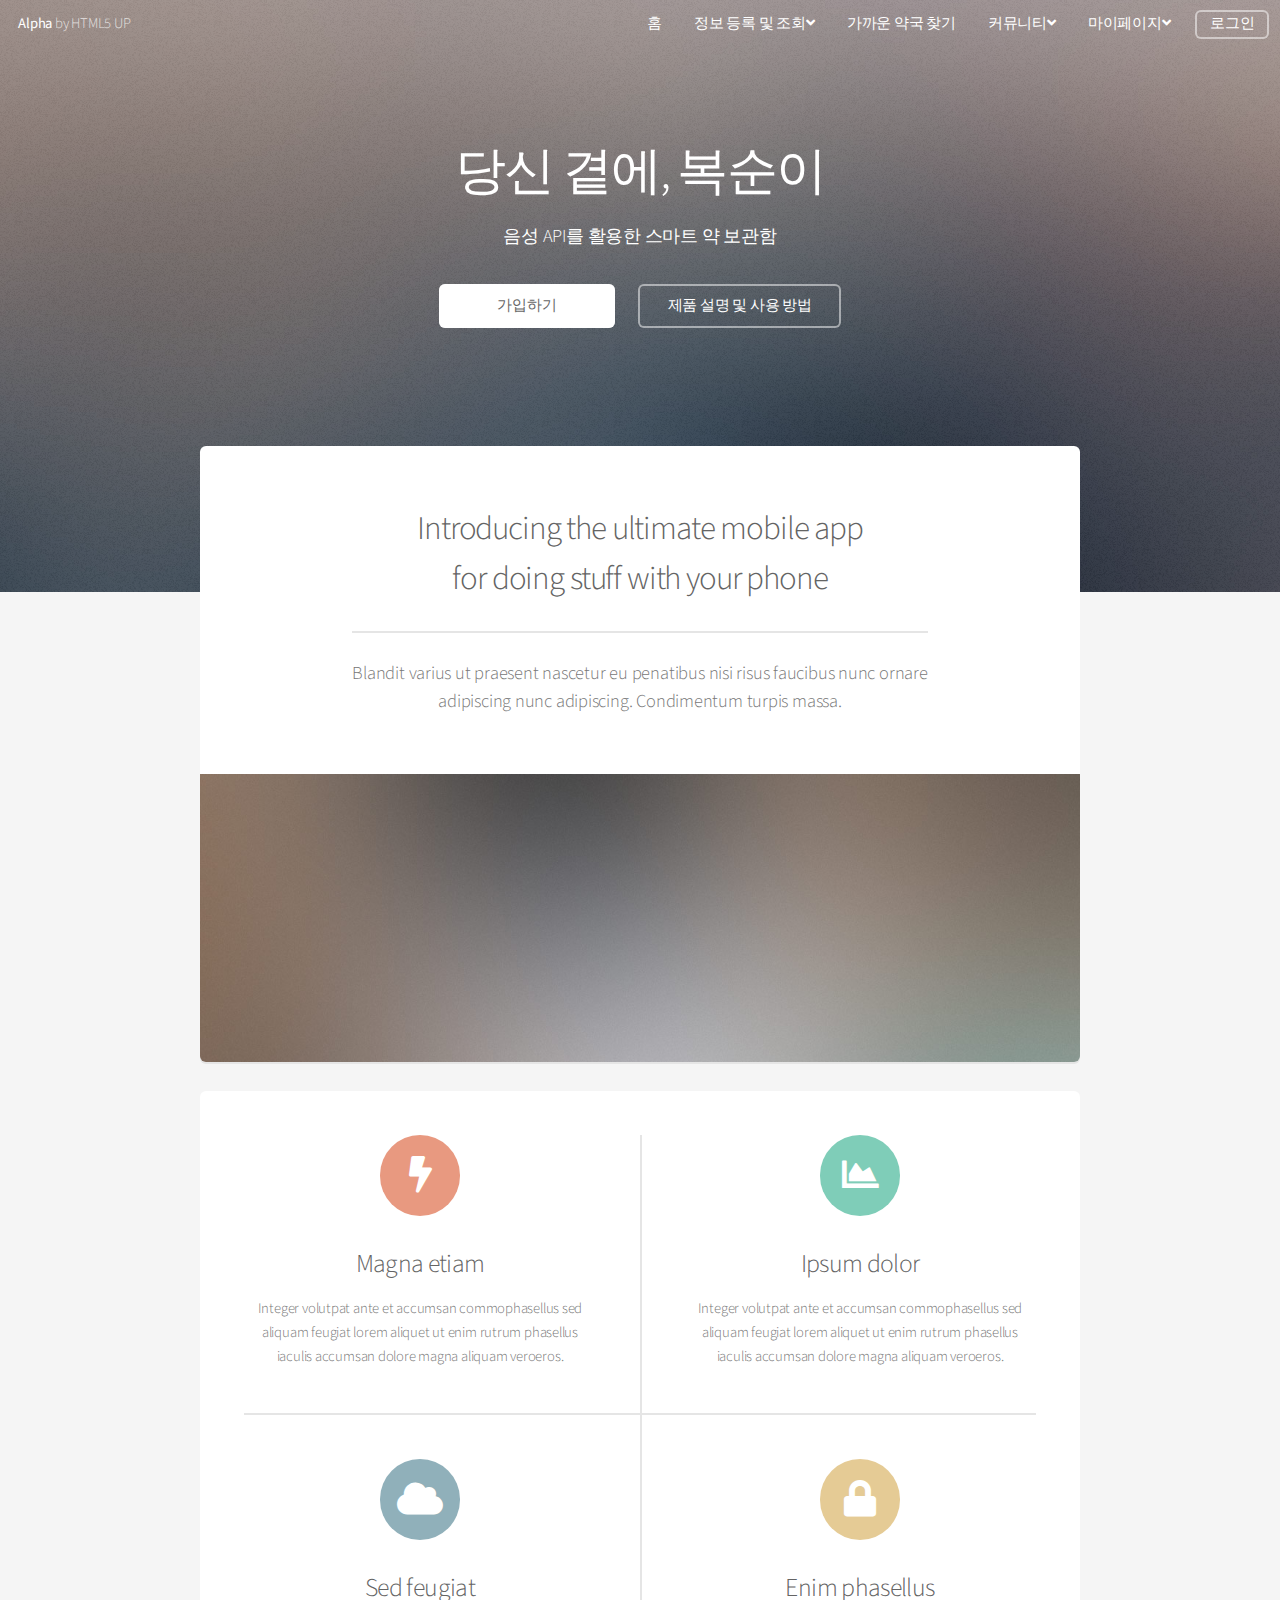
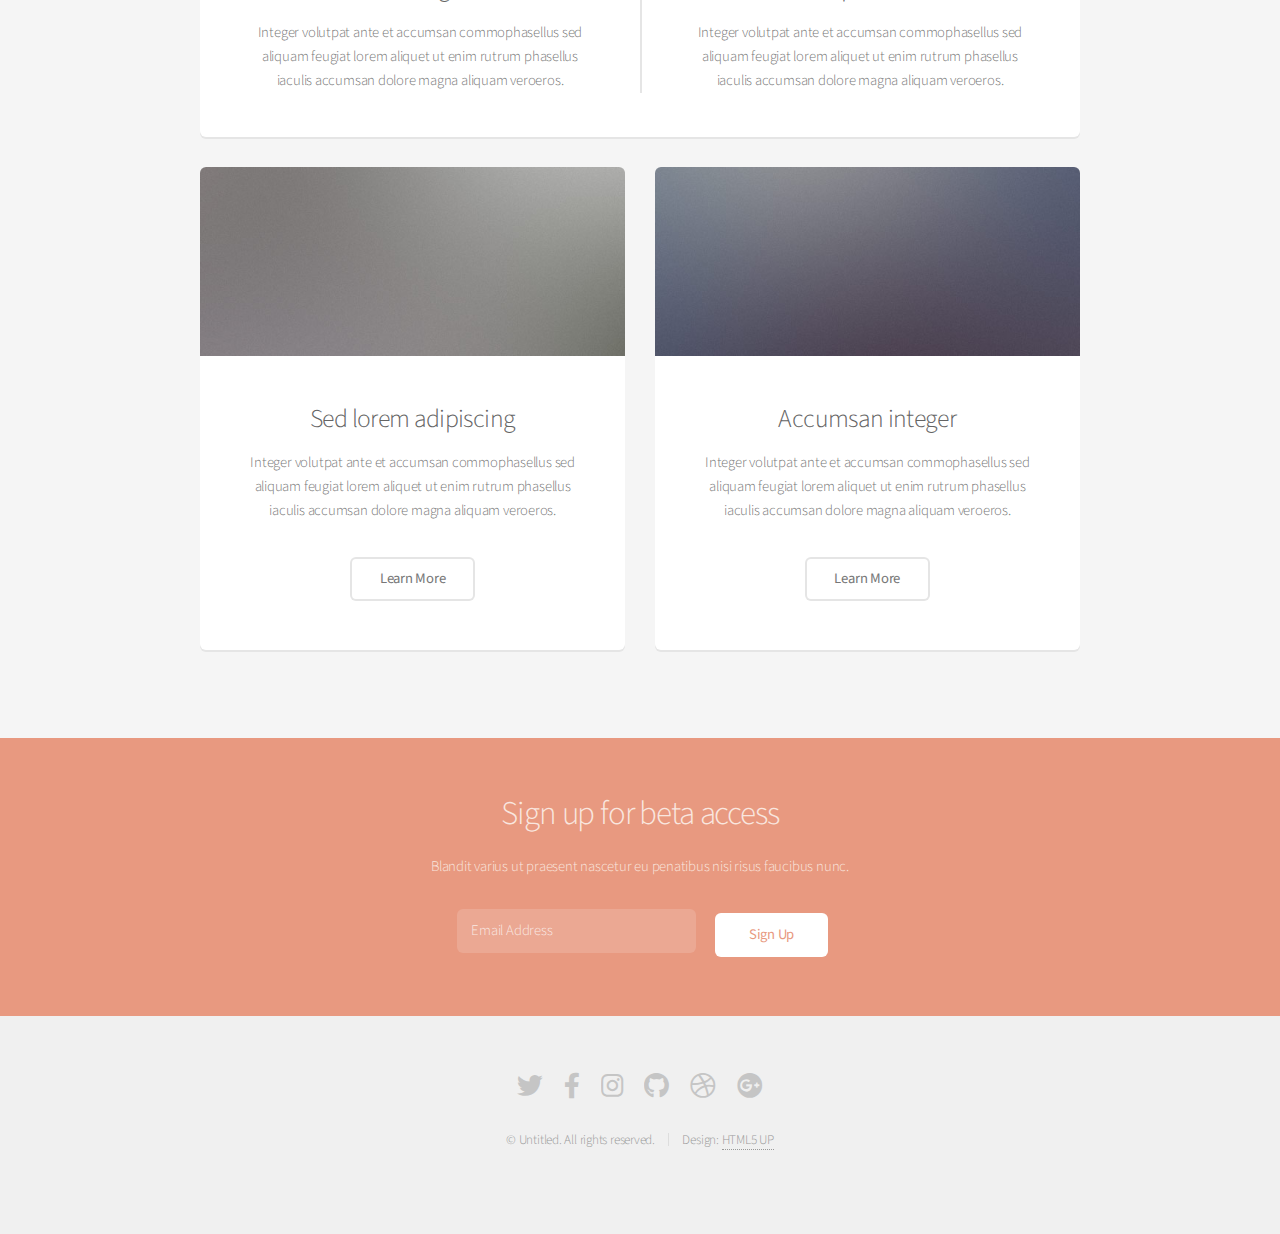
<file: src/main/webapp/index.html>
<!DOCTYPE HTML>
<!--
	Alpha by HTML5 UP
	html5up.net | @ajlkn
	Free for personal and commercial use under the CCA 3.0 license (html5up.net/license)
-->
<html>
	<head>
		<title>Alpha by HTML5 UP</title>
		<meta charset="utf-8" />
		<meta name="viewport" content="width=device-width, initial-scale=1, user-scalable=no" />
		<link rel="stylesheet" href="assets/css/main.css" />
	</head>
	<body class="landing is-preload">
		<div id="page-wrapper">

			<!-- Header -->
				<header id="header" class="alt">
					<h1><a href="index.html">Alpha</a> by HTML5 UP</h1>
					<nav id="nav">
						<ul>
							<li><a href="index.html">홈</a></li>
							<li> <a href="#">정보 등록 및 조회<i class='icon solid fa fa-angle-down'></i> </a>
								<ul>
									<li><a href="#">회원 정보 등록</a></li>
									<li><a href="#">보관함 등록 및 조회</a></li>
								</ul>
							</li>
							<li><a href="#">가까운 약국 찾기</a></li>
							<li class='sub-menu'> <a href="#">커뮤니티<i class='fa fa-angle-down'></i></a>
								<ul>
									<li><a href="#">문의하기</a></li>
									<li><a href="#">정보 공유</a></li>
								</ul>
							</li>
							<li class='sub-menu'> <a href="#">마이페이지<i class='fa fa-angle-down'></i></a>
								<ul>
									<li><a href="#">내 정보 수정</a></li>
									<li><a href="#">비밀번호 변경</a></li>
									<li><a href="#">담당 복지사 조회</a></li>
									<li><a href="#">보호자 조회</a></li>
								</ul>
							</li>
							<li><a href="#" class="button">로그인</a></li>
						</ul>
					</nav>
				</header>

			<!-- Banner -->
				<section id="banner">
					<h2>당신 곁에, 복순이</h2>
					<p>음성 API를 활용한 스마트 약 보관함</p>
					<ul class="actions special">
						<li><a href="Join.jsp" class="button primary">가입하기</a></li>
						<li><a href="#" class="button">제품 설명 및 사용 방법</a></li>
					</ul>
				</section>

			<!-- Main -->
				<section id="main" class="container">

					<section class="box special">
						<header class="major">
							<h2>Introducing the ultimate mobile app
							<br />
							for doing stuff with your phone</h2>
							<p>Blandit varius ut praesent nascetur eu penatibus nisi risus faucibus nunc ornare<br />
							adipiscing nunc adipiscing. Condimentum turpis massa.</p>
						</header>
						<span class="image featured"><img src="images/pic01.jpg" alt="" /></span>
					</section>

					<section class="box special features">
						<div class="features-row">
							<section>
								<span class="icon solid major fa-bolt accent2"></span>
								<h3>Magna etiam</h3>
								<p>Integer volutpat ante et accumsan commophasellus sed aliquam feugiat lorem aliquet ut enim rutrum phasellus iaculis accumsan dolore magna aliquam veroeros.</p>
							</section>
							<section>
								<span class="icon solid major fa-chart-area accent3"></span>
								<h3>Ipsum dolor</h3>
								<p>Integer volutpat ante et accumsan commophasellus sed aliquam feugiat lorem aliquet ut enim rutrum phasellus iaculis accumsan dolore magna aliquam veroeros.</p>
							</section>
						</div>
						<div class="features-row">
							<section>
								<span class="icon solid major fa-cloud accent4"></span>
								<h3>Sed feugiat</h3>
								<p>Integer volutpat ante et accumsan commophasellus sed aliquam feugiat lorem aliquet ut enim rutrum phasellus iaculis accumsan dolore magna aliquam veroeros.</p>
							</section>
							<section>
								<span class="icon solid major fa-lock accent5"></span>
								<h3>Enim phasellus</h3>
								<p>Integer volutpat ante et accumsan commophasellus sed aliquam feugiat lorem aliquet ut enim rutrum phasellus iaculis accumsan dolore magna aliquam veroeros.</p>
							</section>
						</div>
					</section>

					<div class="row">
						<div class="col-6 col-12-narrower">

							<section class="box special">
								<span class="image featured"><img src="images/pic02.jpg" alt="" /></span>
								<h3>Sed lorem adipiscing</h3>
								<p>Integer volutpat ante et accumsan commophasellus sed aliquam feugiat lorem aliquet ut enim rutrum phasellus iaculis accumsan dolore magna aliquam veroeros.</p>
								<ul class="actions special">
									<li><a href="#" class="button alt">Learn More</a></li>
								</ul>
							</section>

						</div>
						<div class="col-6 col-12-narrower">

							<section class="box special">
								<span class="image featured"><img src="images/pic03.jpg" alt="" /></span>
								<h3>Accumsan integer</h3>
								<p>Integer volutpat ante et accumsan commophasellus sed aliquam feugiat lorem aliquet ut enim rutrum phasellus iaculis accumsan dolore magna aliquam veroeros.</p>
								<ul class="actions special">
									<li><a href="#" class="button alt">Learn More</a></li>
								</ul>
							</section>

						</div>
					</div>

				</section>

			<!-- CTA -->
				<section id="cta">

					<h2>Sign up for beta access</h2>
					<p>Blandit varius ut praesent nascetur eu penatibus nisi risus faucibus nunc.</p>

					<form>
						<div class="row gtr-50 gtr-uniform">
							<div class="col-8 col-12-mobilep">
								<input type="email" name="email" id="email" placeholder="Email Address" />
							</div>
							<div class="col-4 col-12-mobilep">
								<input type="submit" value="Sign Up" class="fit" />
							</div>
						</div>
					</form>

				</section>

			<!-- Footer -->
				<footer id="footer">
					<ul class="icons">
						<li><a href="#" class="icon brands fa-twitter"><span class="label">Twitter</span></a></li>
						<li><a href="#" class="icon brands fa-facebook-f"><span class="label">Facebook</span></a></li>
						<li><a href="#" class="icon brands fa-instagram"><span class="label">Instagram</span></a></li>
						<li><a href="#" class="icon brands fa-github"><span class="label">Github</span></a></li>
						<li><a href="#" class="icon brands fa-dribbble"><span class="label">Dribbble</span></a></li>
						<li><a href="#" class="icon brands fa-google-plus"><span class="label">Google+</span></a></li>
					</ul>
					<ul class="copyright">
						<li>&copy; Untitled. All rights reserved.</li><li>Design: <a href="http://html5up.net">HTML5 UP</a></li>
					</ul>
				</footer>

		</div>

		<!-- Scripts -->
			<script src="assets/js/jquery.min.js"></script>
			<script src="assets/js/jquery.dropotron.min.js"></script>
			<script src="assets/js/jquery.scrollex.min.js"></script>
			<script src="assets/js/browser.min.js"></script>
			<script src="assets/js/breakpoints.min.js"></script>
			<script src="assets/js/util.js"></script>
			<script src="assets/js/main.js"></script>

	</body>
</html>
</file>
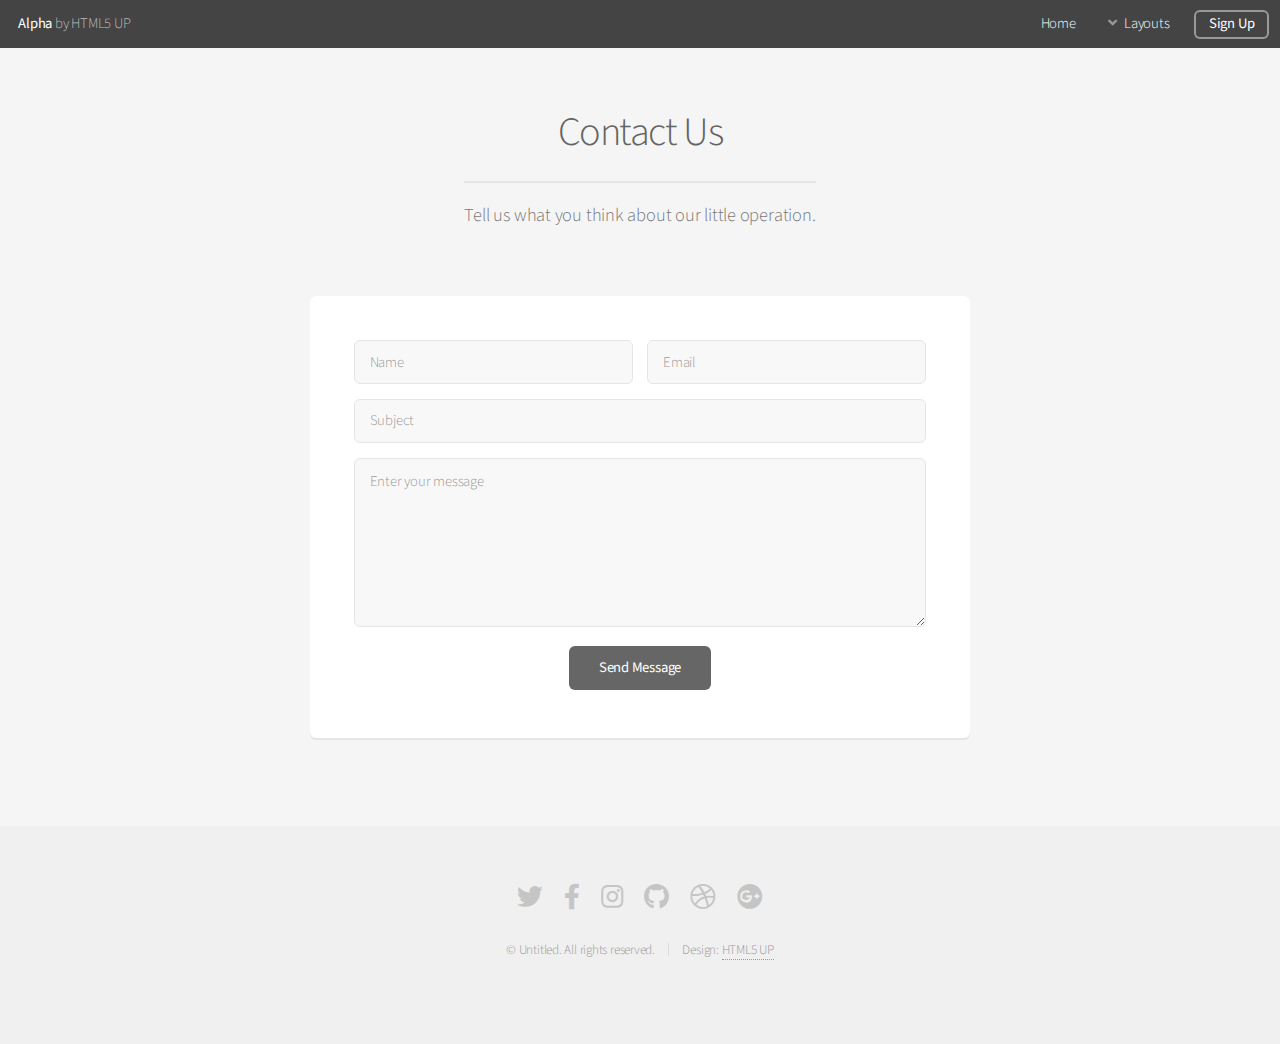
<file: src/main/webapp/contact.html>
<!DOCTYPE HTML>
<!--
	Alpha by HTML5 UP
	html5up.net | @ajlkn
	Free for personal and commercial use under the CCA 3.0 license (html5up.net/license)
-->
<html>
	<head>
		<title>Contact - Alpha by HTML5 UP</title>
		<meta charset="utf-8" />
		<meta name="viewport" content="width=device-width, initial-scale=1, user-scalable=no" />
		<link rel="stylesheet" href="assets/css/main.css" />
	</head>
	<body class="is-preload">
		<div id="page-wrapper">

			<!-- Header -->
				<header id="header">
					<h1><a href="index.html">Alpha</a> by HTML5 UP</h1>
					<nav id="nav">
						<ul>
							<li><a href="index.html">Home</a></li>
							<li>
								<a href="#" class="icon solid fa-angle-down">Layouts</a>
								<ul>
									<li><a href="generic.html">Generic</a></li>
									<li><a href="contact.html">Contact</a></li>
									<li><a href="elements.html">Elements</a></li>
									<li>
										<a href="#">Submenu</a>
										<ul>
											<li><a href="#">Option One</a></li>
											<li><a href="#">Option Two</a></li>
											<li><a href="#">Option Three</a></li>
											<li><a href="#">Option Four</a></li>
										</ul>
									</li>
								</ul>
							</li>
							<li><a href="#" class="button">Sign Up</a></li>
						</ul>
					</nav>
				</header>

			<!-- Main -->
				<section id="main" class="container medium">
					<header>
						<h2>Contact Us</h2>
						<p>Tell us what you think about our little operation.</p>
					</header>
					<div class="box">
						<form method="post" action="#">
							<div class="row gtr-50 gtr-uniform">
								<div class="col-6 col-12-mobilep">
									<input type="text" name="name" id="name" value="" placeholder="Name" />
								</div>
								<div class="col-6 col-12-mobilep">
									<input type="email" name="email" id="email" value="" placeholder="Email" />
								</div>
								<div class="col-12">
									<input type="text" name="subject" id="subject" value="" placeholder="Subject" />
								</div>
								<div class="col-12">
									<textarea name="message" id="message" placeholder="Enter your message" rows="6"></textarea>
								</div>
								<div class="col-12">
									<ul class="actions special">
										<li><input type="submit" value="Send Message" /></li>
									</ul>
								</div>
							</div>
						</form>
					</div>
				</section>

			<!-- Footer -->
				<footer id="footer">
					<ul class="icons">
						<li><a href="#" class="icon brands fa-twitter"><span class="label">Twitter</span></a></li>
						<li><a href="#" class="icon brands fa-facebook-f"><span class="label">Facebook</span></a></li>
						<li><a href="#" class="icon brands fa-instagram"><span class="label">Instagram</span></a></li>
						<li><a href="#" class="icon brands fa-github"><span class="label">Github</span></a></li>
						<li><a href="#" class="icon brands fa-dribbble"><span class="label">Dribbble</span></a></li>
						<li><a href="#" class="icon brands fa-google-plus"><span class="label">Google+</span></a></li>
					</ul>
					<ul class="copyright">
						<li>&copy; Untitled. All rights reserved.</li><li>Design: <a href="http://html5up.net">HTML5 UP</a></li>
					</ul>
				</footer>

		</div>

		<!-- Scripts -->
			<script src="assets/js/jquery.min.js"></script>
			<script src="assets/js/jquery.dropotron.min.js"></script>
			<script src="assets/js/jquery.scrollex.min.js"></script>
			<script src="assets/js/browser.min.js"></script>
			<script src="assets/js/breakpoints.min.js"></script>
			<script src="assets/js/util.js"></script>
			<script src="assets/js/main.js"></script>

	</body>
</html>
</file>
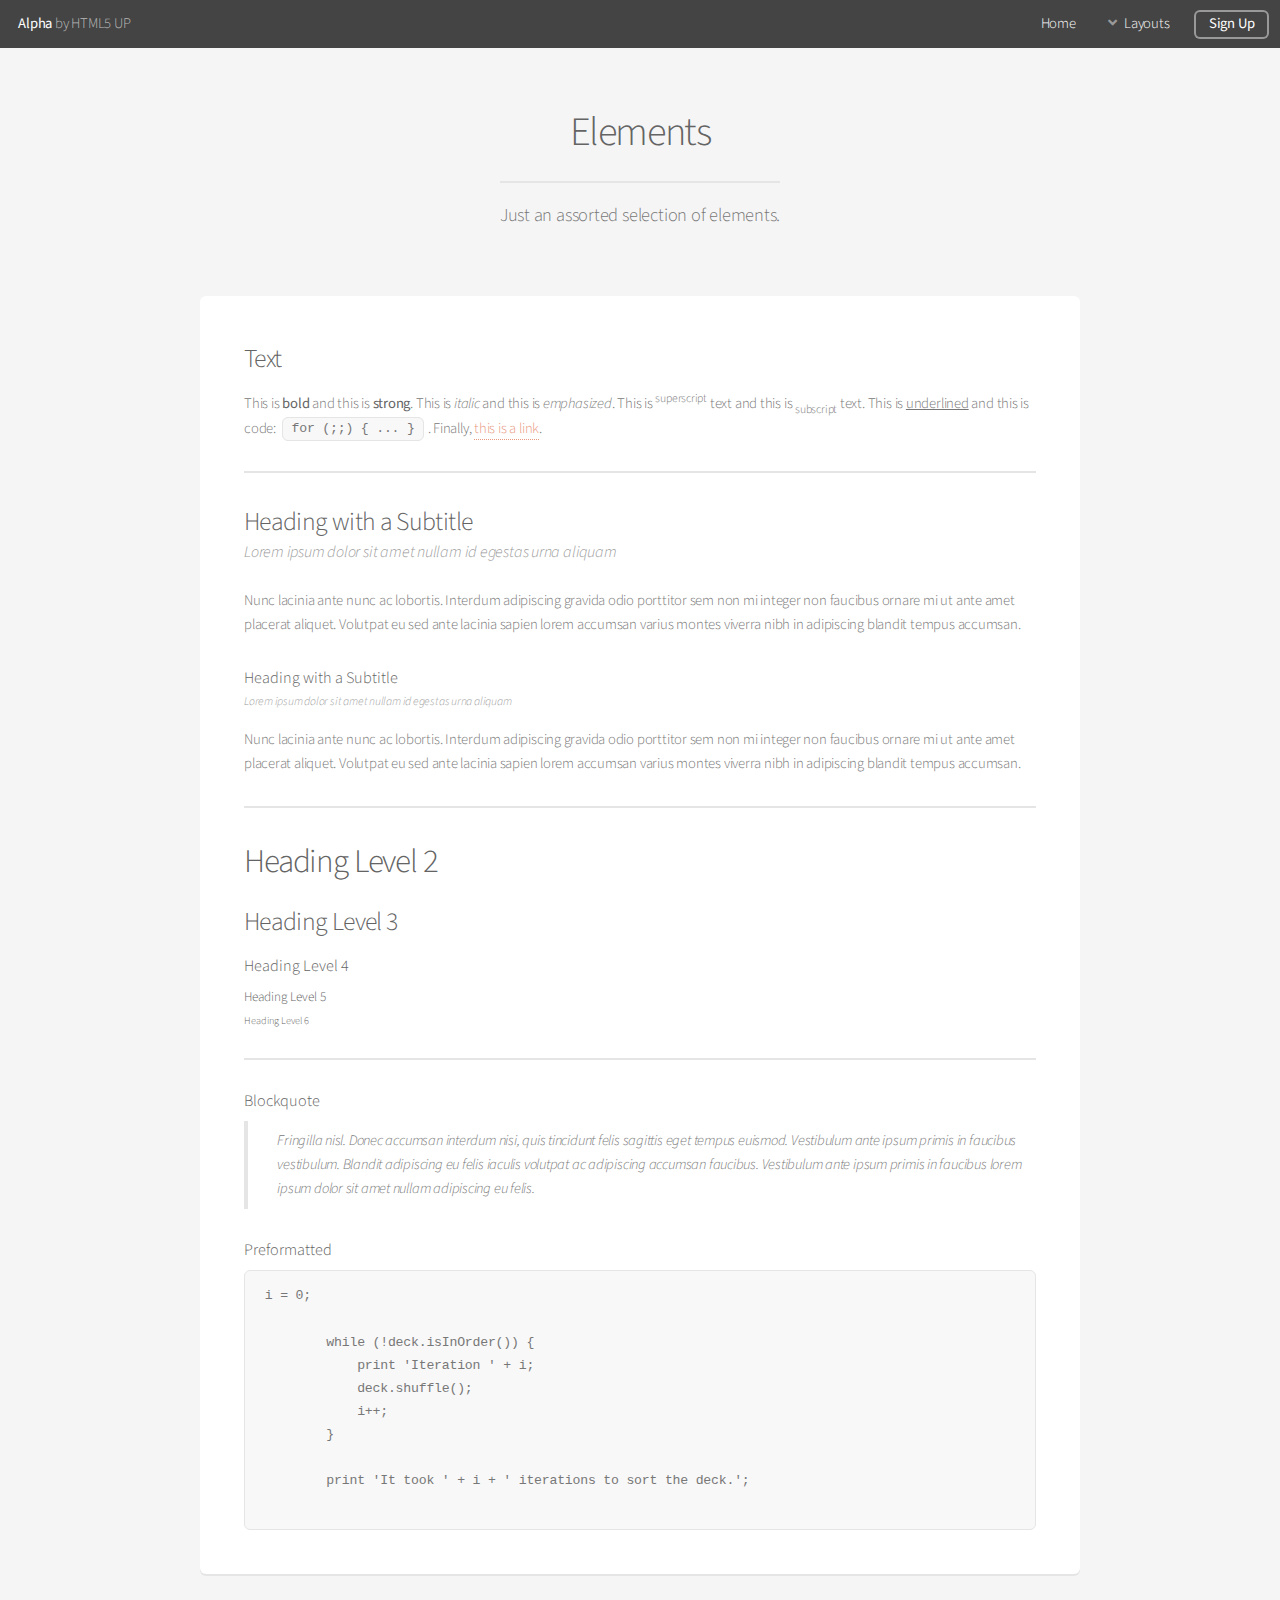
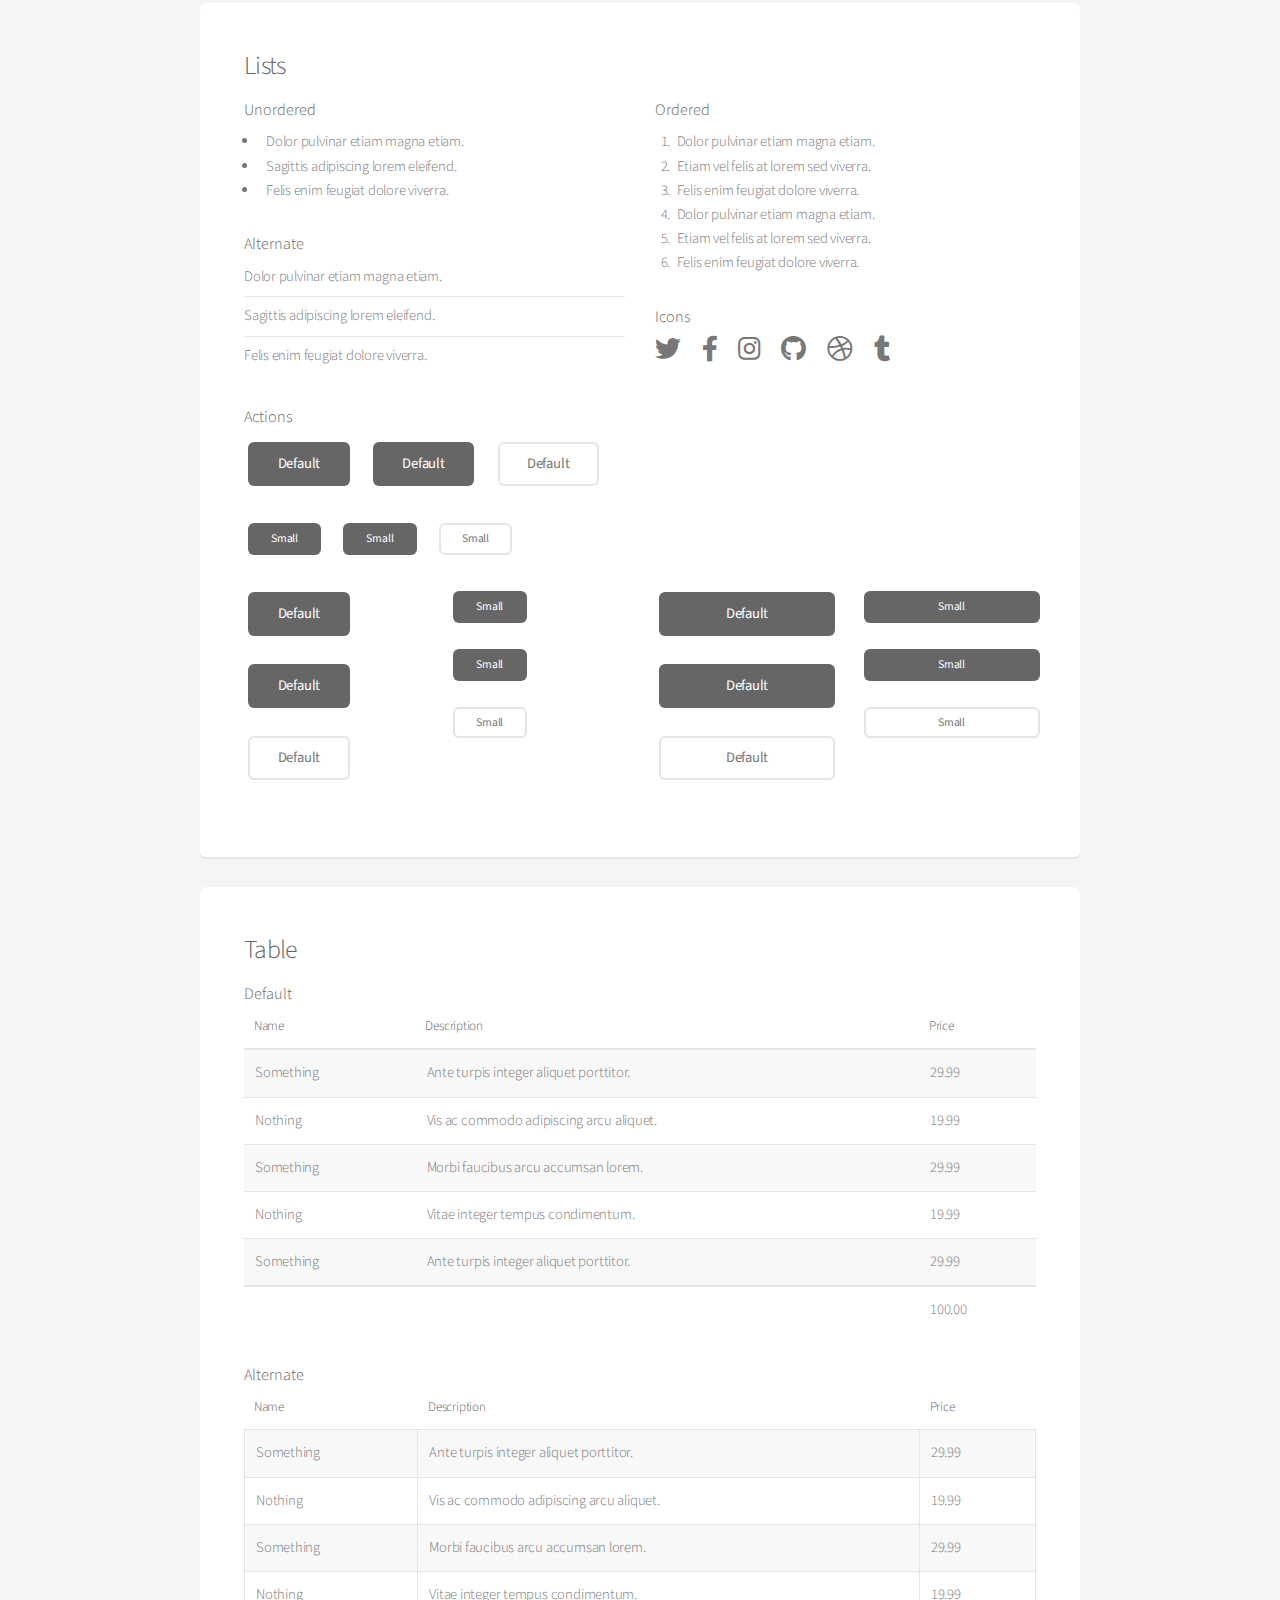
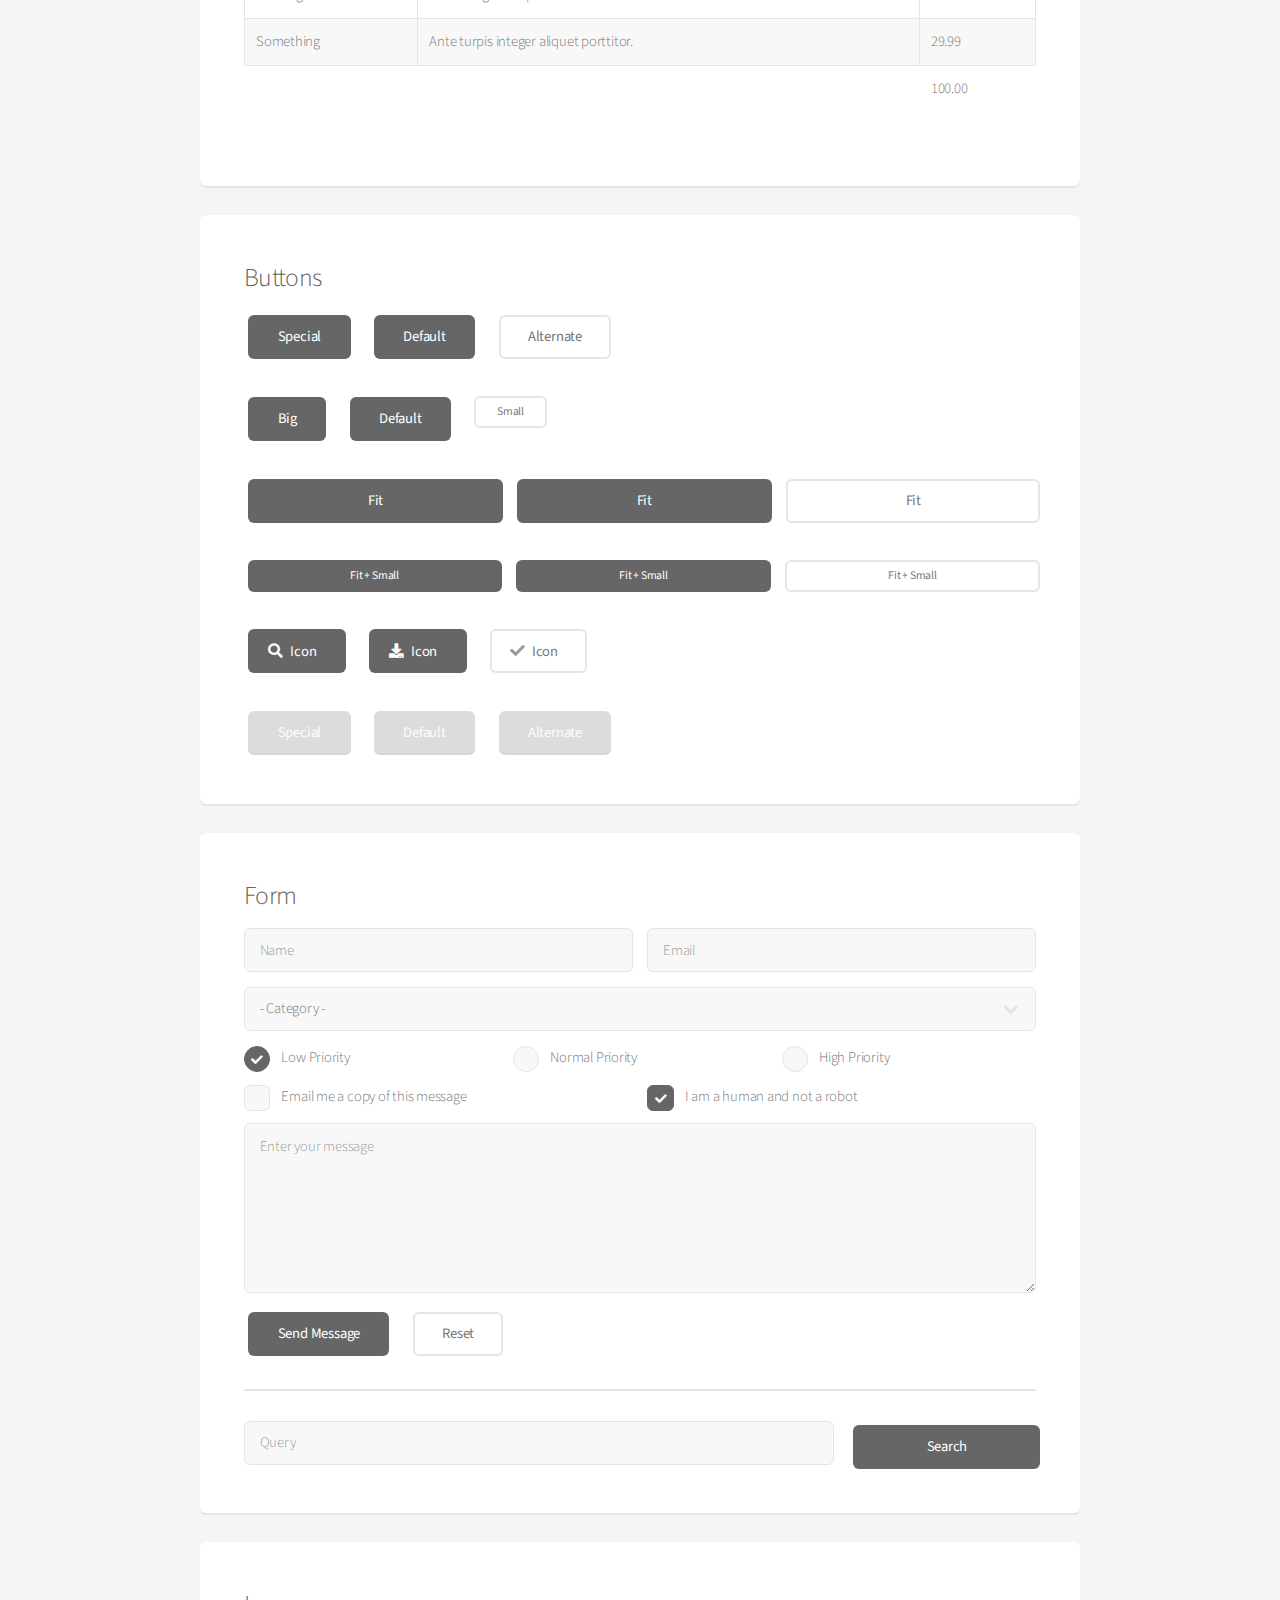
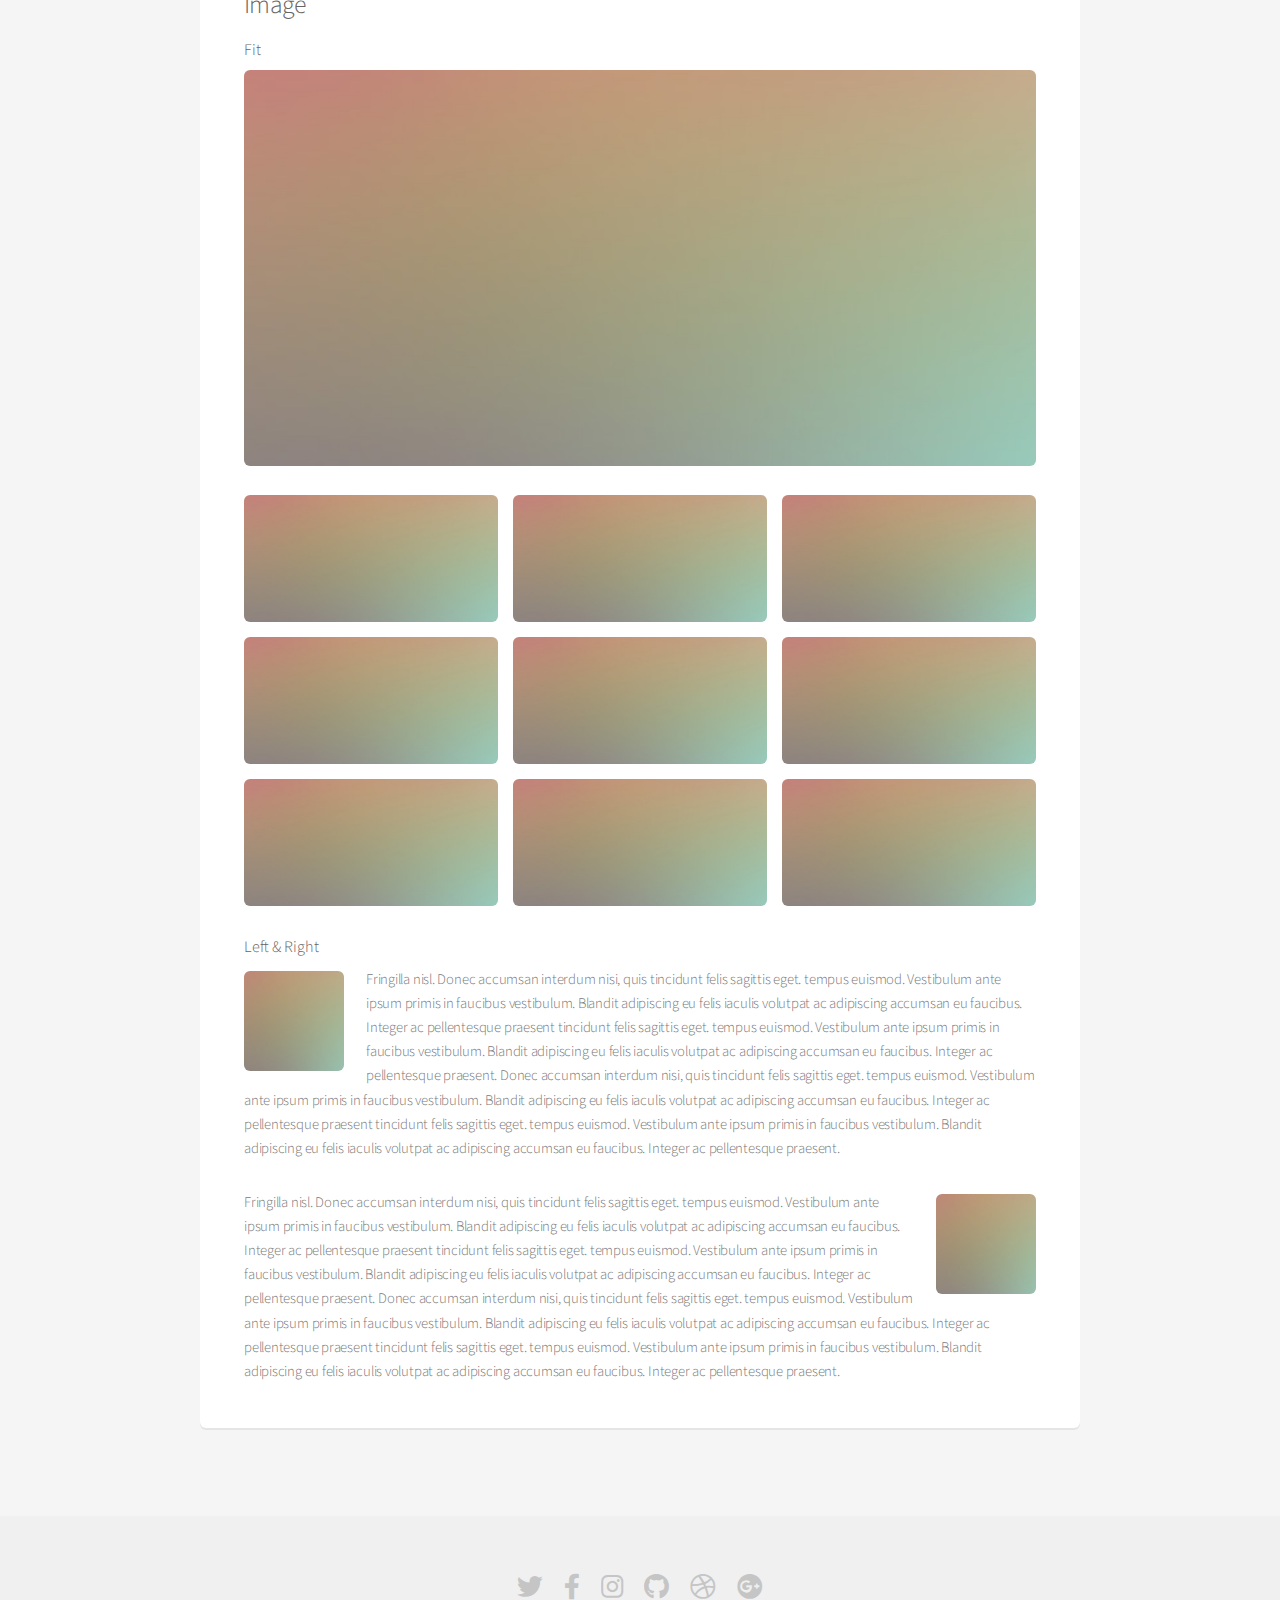
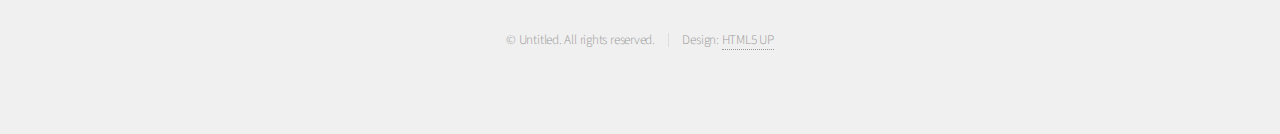
<file: src/main/webapp/elements.html>
<!--
	Alpha by HTML5 UP
	html5up.net | @ajlkn
	Free for personal and commercial use under the CCA 3.0 license (html5up.net/license)
-->
<html>
	<head>
		<title>Elements - Alpha by HTML5 UP</title>
		<meta charset="utf-8" />
		<meta name="viewport" content="width=device-width, initial-scale=1, user-scalable=no" />
		<link rel="stylesheet" href="assets/css/main.css" />
	</head>
	<body class="is-preload">
		<div id="page-wrapper">

			<!-- Header -->
				<header id="header">
					<h1><a href="index.html">Alpha</a> by HTML5 UP</h1>
					<nav id="nav">
						<ul>
							<li><a href="index.html">Home</a></li>
							<li>
								<a href="#" class="icon solid fa-angle-down">Layouts</a>
								<ul>
									<li><a href="generic.html">Generic</a></li>
									<li><a href="contact.html">Contact</a></li>
									<li><a href="elements.html">Elements</a></li>
									<li>
										<a href="#">Submenu</a>
										<ul>
											<li><a href="#">Option One</a></li>
											<li><a href="#">Option Two</a></li>
											<li><a href="#">Option Three</a></li>
											<li><a href="#">Option Four</a></li>
										</ul>
									</li>
								</ul>
							</li>
							<li><a href="#" class="button">Sign Up</a></li>
						</ul>
					</nav>
				</header>

			<!-- Main -->
				<section id="main" class="container">
					<header>
						<h2>Elements</h2>
						<p>Just an assorted selection of elements.</p>
					</header>
					<div class="row">
						<div class="col-12">

							<!-- Text -->
								<section class="box">
									<h3>Text</h3>
									<p>This is <b>bold</b> and this is <strong>strong</strong>. This is <i>italic</i> and this is <em>emphasized</em>.
									This is <sup>superscript</sup> text and this is <sub>subscript</sub> text.
									This is <u>underlined</u> and this is code: <code>for (;;) { ... }</code>. Finally, <a href="#">this is a link</a>.</p>

									<hr />

									<header>
										<h3>Heading with a Subtitle</h3>
										<p>Lorem ipsum dolor sit amet nullam id egestas urna aliquam</p>
									</header>
									<p>Nunc lacinia ante nunc ac lobortis. Interdum adipiscing gravida odio porttitor sem non mi integer non faucibus ornare mi ut ante amet placerat aliquet. Volutpat eu sed ante lacinia sapien lorem accumsan varius montes viverra nibh in adipiscing blandit tempus accumsan.</p>
									<header>
										<h4>Heading with a Subtitle</h4>
										<p>Lorem ipsum dolor sit amet nullam id egestas urna aliquam</p>
									</header>
									<p>Nunc lacinia ante nunc ac lobortis. Interdum adipiscing gravida odio porttitor sem non mi integer non faucibus ornare mi ut ante amet placerat aliquet. Volutpat eu sed ante lacinia sapien lorem accumsan varius montes viverra nibh in adipiscing blandit tempus accumsan.</p>

									<hr />

									<h2>Heading Level 2</h2>
									<h3>Heading Level 3</h3>
									<h4>Heading Level 4</h4>
									<h5>Heading Level 5</h5>
									<h6>Heading Level 6</h6>

									<hr />

									<h4>Blockquote</h4>
									<blockquote>Fringilla nisl. Donec accumsan interdum nisi, quis tincidunt felis sagittis eget tempus euismod. Vestibulum ante ipsum primis in faucibus vestibulum. Blandit adipiscing eu felis iaculis volutpat ac adipiscing accumsan faucibus. Vestibulum ante ipsum primis in faucibus lorem ipsum dolor sit amet nullam adipiscing eu felis.</blockquote>

									<h4>Preformatted</h4>
									<pre>i = 0;

	while (!deck.isInOrder()) {
	    print 'Iteration ' + i;
	    deck.shuffle();
	    i++;
	}

	print 'It took ' + i + ' iterations to sort the deck.';
	</pre>
								</section>

						</div>
					</div>
					<div class="row">
						<div class="col-12">

							<!-- Lists -->
								<section class="box">
									<h3>Lists</h3>
									<div class="row">
										<div class="col-6 col-12-mobilep">

											<h4>Unordered</h4>
											<ul>
												<li>Dolor pulvinar etiam magna etiam.</li>
												<li>Sagittis adipiscing lorem eleifend.</li>
												<li>Felis enim feugiat dolore viverra.</li>
											</ul>

											<h4>Alternate</h4>
											<ul class="alt">
												<li>Dolor pulvinar etiam magna etiam.</li>
												<li>Sagittis adipiscing lorem eleifend.</li>
												<li>Felis enim feugiat dolore viverra.</li>
											</ul>

										</div>
										<div class="col-6 col-12-mobilep">

											<h4>Ordered</h4>
											<ol>
												<li>Dolor pulvinar etiam magna etiam.</li>
												<li>Etiam vel felis at lorem sed viverra.</li>
												<li>Felis enim feugiat dolore viverra.</li>
												<li>Dolor pulvinar etiam magna etiam.</li>
												<li>Etiam vel felis at lorem sed viverra.</li>
												<li>Felis enim feugiat dolore viverra.</li>
											</ol>

											<h4>Icons</h4>
											<ul class="icons">
												<li><a href="#" class="icon brands fa-twitter"><span class="label">Twitter</span></a></li>
												<li><a href="#" class="icon brands fa-facebook-f"><span class="label">Facebook</span></a></li>
												<li><a href="#" class="icon brands fa-instagram"><span class="label">Instagram</span></a></li>
												<li><a href="#" class="icon brands fa-github"><span class="label">Github</span></a></li>
												<li><a href="#" class="icon brands fa-dribbble"><span class="label">Dribbble</span></a></li>
												<li><a href="#" class="icon brands fa-tumblr"><span class="label">Tumblr</span></a></li>
											</ul>

										</div>
									</div>

									<h4>Actions</h4>
									<ul class="actions">
										<li><a href="#" class="button special">Default</a></li>
										<li><a href="#" class="button">Default</a></li>
										<li><a href="#" class="button alt">Default</a></li>
									</ul>
									<ul class="actions small">
										<li><a href="#" class="button special small">Small</a></li>
										<li><a href="#" class="button small">Small</a></li>
										<li><a href="#" class="button alt small">Small</a></li>
									</ul>
									<div class="row">
										<div class="col-3 col-6-narrower col-12-mobilep">
											<ul class="actions stacked">
												<li><a href="#" class="button special">Default</a></li>
												<li><a href="#" class="button">Default</a></li>
												<li><a href="#" class="button alt">Default</a></li>
											</ul>
										</div>
										<div class="col-3 col-6-narrower col-12-mobilep">
											<ul class="actions stacked">
												<li><a href="#" class="button special small">Small</a></li>
												<li><a href="#" class="button small">Small</a></li>
												<li><a href="#" class="button alt small">Small</a></li>
											</ul>
										</div>
										<div class="col-3 col-6-narrower col-12-mobilep">
											<ul class="actions stacked">
												<li><a href="#" class="button special fit">Default</a></li>
												<li><a href="#" class="button fit">Default</a></li>
												<li><a href="#" class="button alt fit">Default</a></li>
											</ul>
										</div>
										<div class="col-3 col-6-narrower col-12-mobilep">
											<ul class="actions stacked">
												<li><a href="#" class="button special small fit">Small</a></li>
												<li><a href="#" class="button small fit">Small</a></li>
												<li><a href="#" class="button alt small fit">Small</a></li>
											</ul>
										</div>
									</div>
								</section>

						</div>
					</div>
					<div class="row">
						<div class="col-12">

							<!-- Table -->
								<section class="box">
									<h3>Table</h3>

									<h4>Default</h4>
									<div class="table-wrapper">
										<table>
											<thead>
												<tr>
													<th>Name</th>
													<th>Description</th>
													<th>Price</th>
												</tr>
											</thead>
											<tbody>
												<tr>
													<td>Something</td>
													<td>Ante turpis integer aliquet porttitor.</td>
													<td>29.99</td>
												</tr>
												<tr>
													<td>Nothing</td>
													<td>Vis ac commodo adipiscing arcu aliquet.</td>
													<td>19.99</td>
												</tr>
												<tr>
													<td>Something</td>
													<td> Morbi faucibus arcu accumsan lorem.</td>
													<td>29.99</td>
												</tr>
												<tr>
													<td>Nothing</td>
													<td>Vitae integer tempus condimentum.</td>
													<td>19.99</td>
												</tr>
												<tr>
													<td>Something</td>
													<td>Ante turpis integer aliquet porttitor.</td>
													<td>29.99</td>
												</tr>
											</tbody>
											<tfoot>
												<tr>
													<td colspan="2"></td>
													<td>100.00</td>
												</tr>
											</tfoot>
										</table>
									</div>

									<h4>Alternate</h4>
									<div class="table-wrapper">
										<table class="alt">
											<thead>
												<tr>
													<th>Name</th>
													<th>Description</th>
													<th>Price</th>
												</tr>
											</thead>
											<tbody>
												<tr>
													<td>Something</td>
													<td>Ante turpis integer aliquet porttitor.</td>
													<td>29.99</td>
												</tr>
												<tr>
													<td>Nothing</td>
													<td>Vis ac commodo adipiscing arcu aliquet.</td>
													<td>19.99</td>
												</tr>
												<tr>
													<td>Something</td>
													<td> Morbi faucibus arcu accumsan lorem.</td>
													<td>29.99</td>
												</tr>
												<tr>
													<td>Nothing</td>
													<td>Vitae integer tempus condimentum.</td>
													<td>19.99</td>
												</tr>
												<tr>
													<td>Something</td>
													<td>Ante turpis integer aliquet porttitor.</td>
													<td>29.99</td>
												</tr>
											</tbody>
											<tfoot>
												<tr>
													<td colspan="2"></td>
													<td>100.00</td>
												</tr>
											</tfoot>
										</table>
									</div>
								</section>

						</div>
					</div>
					<div class="row">
						<div class="col-12">

							<!-- Buttons -->
								<section class="box">
									<h3>Buttons</h3>
									<ul class="actions">
										<li><a href="#" class="button special">Special</a></li>
										<li><a href="#" class="button">Default</a></li>
										<li><a href="#" class="button alt">Alternate</a></li>
									</ul>
									<ul class="actions">
										<li><a href="#" class="button special big">Big</a></li>
										<li><a href="#" class="button">Default</a></li>
										<li><a href="#" class="button alt small">Small</a></li>
									</ul>
									<ul class="actions fit">
										<li><a href="#" class="button special fit">Fit</a></li>
										<li><a href="#" class="button fit">Fit</a></li>
										<li><a href="#" class="button alt fit">Fit</a></li>
									</ul>
									<ul class="actions fit small">
										<li><a href="#" class="button special fit small">Fit + Small</a></li>
										<li><a href="#" class="button fit small">Fit + Small</a></li>
										<li><a href="#" class="button alt fit small">Fit + Small</a></li>
									</ul>
									<ul class="actions">
										<li><a href="#" class="button special icon solid fa-search">Icon</a></li>
										<li><a href="#" class="button icon solid fa-download">Icon</a></li>
										<li><a href="#" class="button alt icon solid fa-check">Icon</a></li>
									</ul>
									<ul class="actions">
										<li><span class="button special disabled">Special</span></li>
										<li><span class="button disabled">Default</span></li>
										<li><span class="button alt disabled">Alternate</span></li>
									</ul>
								</section>

						</div>
					</div>
					<div class="row">
						<div class="col-12">

							<!-- Form -->
								<section class="box">
									<h3>Form</h3>
									<form method="post" action="#">
										<div class="row gtr-uniform gtr-50">
											<div class="col-6 col-12-mobilep">
												<input type="text" name="name" id="name" value="" placeholder="Name" />
											</div>
											<div class="col-6 col-12-mobilep">
												<input type="email" name="email" id="email" value="" placeholder="Email" />
											</div>
											<div class="col-12">
												<select name="category" id="category">
													<option value="">- Category -</option>
													<option value="1">Manufacturing</option>
													<option value="1">Shipping</option>
													<option value="1">Administration</option>
													<option value="1">Human Resources</option>
												</select>
											</div>
											<div class="col-4 col-12-narrower">
												<input type="radio" id="priority-low" name="priority" checked>
												<label for="priority-low">Low Priority</label>
											</div>
											<div class="col-4 col-12-narrower">
												<input type="radio" id="priority-normal" name="priority">
												<label for="priority-normal">Normal Priority</label>
											</div>
											<div class="col-4 col-12-narrower">
												<input type="radio" id="priority-high" name="priority">
												<label for="priority-high">High Priority</label>
											</div>
											<div class="col-6 col-12-narrower">
												<input type="checkbox" id="copy" name="copy">
												<label for="copy">Email me a copy of this message</label>
											</div>
											<div class="col-6 col-12-narrower">
												<input type="checkbox" id="human" name="human" checked>
												<label for="human">I am a human and not a robot</label>
											</div>
											<div class="col-12">
												<textarea name="message" id="message" placeholder="Enter your message" rows="6"></textarea>
											</div>
											<div class="col-12">
												<ul class="actions">
													<li><input type="submit" value="Send Message" /></li>
													<li><input type="reset" value="Reset" class="alt" /></li>
												</ul>
											</div>
										</div>
									</form>

									<hr />

									<form method="post" action="#">
										<div class="row gtr-uniform gtr-50">
											<div class="col-9 col-12-mobilep">
												<input type="text" name="query" id="query" value="" placeholder="Query" />
											</div>
											<div class="col-3 col-12-mobilep">
												<input type="submit" value="Search" class="fit" />
											</div>
										</div>
									</form>
								</section>

						</div>
					</div>
					<div class="row">
						<div class="col-12">

							<!-- Image -->
								<section class="box">
									<h3>Image</h3>
									<h4>Fit</h4>
									<span class="image fit"><img src="images/pic04.jpg" alt="" /></span>
									<div class="box alt">
										<div class="row gtr-50 gtr-uniform">
											<div class="col-4"><span class="image fit"><img src="images/pic04.jpg" alt="" /></span></div>
											<div class="col-4"><span class="image fit"><img src="images/pic04.jpg" alt="" /></span></div>
											<div class="col-4"><span class="image fit"><img src="images/pic04.jpg" alt="" /></span></div>
											<div class="col-4"><span class="image fit"><img src="images/pic04.jpg" alt="" /></span></div>
											<div class="col-4"><span class="image fit"><img src="images/pic04.jpg" alt="" /></span></div>
											<div class="col-4"><span class="image fit"><img src="images/pic04.jpg" alt="" /></span></div>
											<div class="col-4"><span class="image fit"><img src="images/pic04.jpg" alt="" /></span></div>
											<div class="col-4"><span class="image fit"><img src="images/pic04.jpg" alt="" /></span></div>
											<div class="col-4"><span class="image fit"><img src="images/pic04.jpg" alt="" /></span></div>
										</div>
									</div>

									<h4>Left &amp; Right</h4>
									<p><span class="image left"><img src="images/pic05.jpg" alt="" /></span>Fringilla nisl. Donec accumsan interdum nisi, quis tincidunt felis sagittis eget. tempus euismod. Vestibulum ante ipsum primis in faucibus vestibulum. Blandit adipiscing eu felis iaculis volutpat ac adipiscing accumsan eu faucibus. Integer ac pellentesque praesent tincidunt felis sagittis eget. tempus euismod. Vestibulum ante ipsum primis in faucibus vestibulum. Blandit adipiscing eu felis iaculis volutpat ac adipiscing accumsan eu faucibus. Integer ac pellentesque praesent. Donec accumsan interdum nisi, quis tincidunt felis sagittis eget. tempus euismod. Vestibulum ante ipsum primis in faucibus vestibulum. Blandit adipiscing eu felis iaculis volutpat ac adipiscing accumsan eu faucibus. Integer ac pellentesque praesent tincidunt felis sagittis eget. tempus euismod. Vestibulum ante ipsum primis in faucibus vestibulum. Blandit adipiscing eu felis iaculis volutpat ac adipiscing accumsan eu faucibus. Integer ac pellentesque praesent.</p>
									<p><span class="image right"><img src="images/pic05.jpg" alt="" /></span>Fringilla nisl. Donec accumsan interdum nisi, quis tincidunt felis sagittis eget. tempus euismod. Vestibulum ante ipsum primis in faucibus vestibulum. Blandit adipiscing eu felis iaculis volutpat ac adipiscing accumsan eu faucibus. Integer ac pellentesque praesent tincidunt felis sagittis eget. tempus euismod. Vestibulum ante ipsum primis in faucibus vestibulum. Blandit adipiscing eu felis iaculis volutpat ac adipiscing accumsan eu faucibus. Integer ac pellentesque praesent. Donec accumsan interdum nisi, quis tincidunt felis sagittis eget. tempus euismod. Vestibulum ante ipsum primis in faucibus vestibulum. Blandit adipiscing eu felis iaculis volutpat ac adipiscing accumsan eu faucibus. Integer ac pellentesque praesent tincidunt felis sagittis eget. tempus euismod. Vestibulum ante ipsum primis in faucibus vestibulum. Blandit adipiscing eu felis iaculis volutpat ac adipiscing accumsan eu faucibus. Integer ac pellentesque praesent.</p>
								</section>

						</div>
					</div>
				</section>

			<!-- Footer -->
				<footer id="footer">
					<ul class="icons">
						<li><a href="#" class="icon brands fa-twitter"><span class="label">Twitter</span></a></li>
						<li><a href="#" class="icon brands fa-facebook-f"><span class="label">Facebook</span></a></li>
						<li><a href="#" class="icon brands fa-instagram"><span class="label">Instagram</span></a></li>
						<li><a href="#" class="icon brands fa-github"><span class="label">Github</span></a></li>
						<li><a href="#" class="icon brands fa-dribbble"><span class="label">Dribbble</span></a></li>
						<li><a href="#" class="icon brands fa-google-plus"><span class="label">Google+</span></a></li>
					</ul>
					<ul class="copyright">
						<li>&copy; Untitled. All rights reserved.</li><li>Design: <a href="http://html5up.net">HTML5 UP</a></li>
					</ul>
				</footer>

		</div>

		<!-- Scripts -->
			<script src="assets/js/jquery.min.js"></script>
			<script src="assets/js/jquery.dropotron.min.js"></script>
			<script src="assets/js/jquery.scrollex.min.js"></script>
			<script src="assets/js/browser.min.js"></script>
			<script src="assets/js/breakpoints.min.js"></script>
			<script src="assets/js/util.js"></script>
			<script src="assets/js/main.js"></script>

	</body>
</html>
</file>
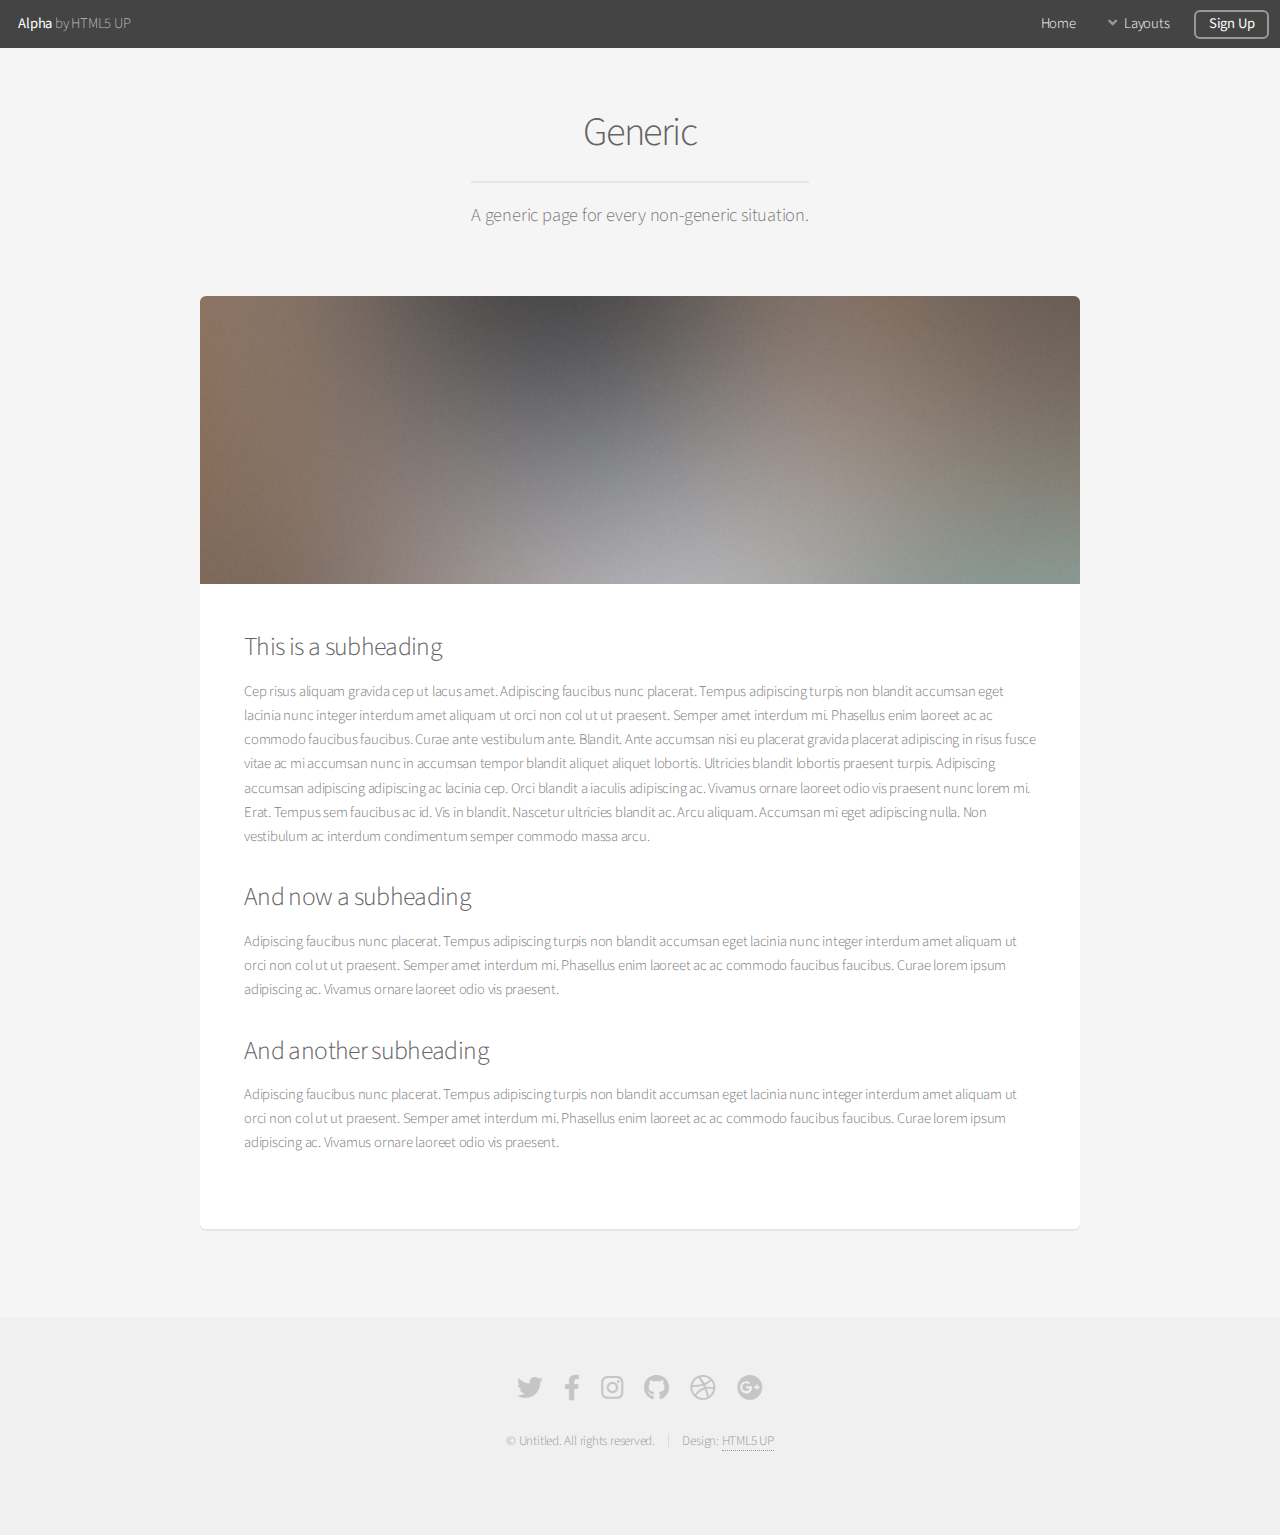
<file: src/main/webapp/generic.html>
<!DOCTYPE HTML>
<!--
	Alpha by HTML5 UP
	html5up.net | @ajlkn
	Free for personal and commercial use under the CCA 3.0 license (html5up.net/license)
-->
<html>
	<head>
		<title>Generic - Alpha by HTML5 UP</title>
		<meta charset="utf-8" />
		<meta name="viewport" content="width=device-width, initial-scale=1, user-scalable=no" />
		<link rel="stylesheet" href="assets/css/main.css" />
	</head>
	<body class="is-preload">
		<div id="page-wrapper">

			<!-- Header -->
				<header id="header">
					<h1><a href="index.html">Alpha</a> by HTML5 UP</h1>
					<nav id="nav">
						<ul>
							<li><a href="index.html">Home</a></li>
							<li>
								<a href="#" class="icon solid fa-angle-down">Layouts</a>
								<ul>
									<li><a href="generic.html">Generic</a></li>
									<li><a href="contact.html">Contact</a></li>
									<li><a href="elements.html">Elements</a></li>
									<li>
										<a href="#">Submenu</a>
										<ul>
											<li><a href="#">Option One</a></li>
											<li><a href="#">Option Two</a></li>
											<li><a href="#">Option Three</a></li>
											<li><a href="#">Option Four</a></li>
										</ul>
									</li>
								</ul>
							</li>
							<li><a href="#" class="button">Sign Up</a></li>
						</ul>
					</nav>
				</header>

			<!-- Main -->
				<section id="main" class="container">
					<header>
						<h2>Generic</h2>
						<p>A generic page for every non-generic situation.</p>
					</header>
					<div class="box">
						<span class="image featured"><img src="images/pic01.jpg" alt="" /></span>
						<h3>This is a subheading</h3>
						<p>Cep risus aliquam gravida cep ut lacus amet. Adipiscing faucibus nunc placerat. Tempus adipiscing turpis non blandit accumsan eget lacinia nunc integer interdum amet aliquam ut orci non col ut ut praesent. Semper amet interdum mi. Phasellus enim laoreet ac ac commodo faucibus faucibus. Curae ante vestibulum ante. Blandit. Ante accumsan nisi eu placerat gravida placerat adipiscing in risus fusce vitae ac mi accumsan nunc in accumsan tempor blandit aliquet aliquet lobortis. Ultricies blandit lobortis praesent turpis. Adipiscing accumsan adipiscing adipiscing ac lacinia cep. Orci blandit a iaculis adipiscing ac. Vivamus ornare laoreet odio vis praesent nunc lorem mi. Erat. Tempus sem faucibus ac id. Vis in blandit. Nascetur ultricies blandit ac. Arcu aliquam. Accumsan mi eget adipiscing nulla. Non vestibulum ac interdum condimentum semper commodo massa arcu.</p>
						<div class="row">
							<div class="row-6 row-12-mobilep">
								<h3>And now a subheading</h3>
								<p>Adipiscing faucibus nunc placerat. Tempus adipiscing turpis non blandit accumsan eget lacinia nunc integer interdum amet aliquam ut orci non col ut ut praesent. Semper amet interdum mi. Phasellus enim laoreet ac ac commodo faucibus faucibus. Curae lorem ipsum adipiscing ac. Vivamus ornare laoreet odio vis praesent.</p>
							</div>
							<div class="row-6 row-12-mobilep">
								<h3>And another subheading</h3>
								<p>Adipiscing faucibus nunc placerat. Tempus adipiscing turpis non blandit accumsan eget lacinia nunc integer interdum amet aliquam ut orci non col ut ut praesent. Semper amet interdum mi. Phasellus enim laoreet ac ac commodo faucibus faucibus. Curae lorem ipsum adipiscing ac. Vivamus ornare laoreet odio vis praesent.</p>
							</div>
						</div>
					</div>
				</section>

			<!-- Footer -->
				<footer id="footer">
					<ul class="icons">
						<li><a href="#" class="icon brands fa-twitter"><span class="label">Twitter</span></a></li>
						<li><a href="#" class="icon brands fa-facebook-f"><span class="label">Facebook</span></a></li>
						<li><a href="#" class="icon brands fa-instagram"><span class="label">Instagram</span></a></li>
						<li><a href="#" class="icon brands fa-github"><span class="label">Github</span></a></li>
						<li><a href="#" class="icon brands fa-dribbble"><span class="label">Dribbble</span></a></li>
						<li><a href="#" class="icon brands fa-google-plus"><span class="label">Google+</span></a></li>
					</ul>
					<ul class="copyright">
						<li>&copy; Untitled. All rights reserved.</li><li>Design: <a href="http://html5up.net">HTML5 UP</a></li>
					</ul>
				</footer>

		</div>

		<!-- Scripts -->
			<script src="assets/js/jquery.min.js"></script>
			<script src="assets/js/jquery.dropotron.min.js"></script>
			<script src="assets/js/jquery.scrollex.min.js"></script>
			<script src="assets/js/browser.min.js"></script>
			<script src="assets/js/breakpoints.min.js"></script>
			<script src="assets/js/util.js"></script>
			<script src="assets/js/main.js"></script>

	</body>
</html>
</file>
<file: src/main/webapp/assets/css/main.css>
@import url("fontawesome-all.min.css");
@import url("https://fonts.googleapis.com/css?family=Source+Sans+Pro:300,400,300italic,400italic");

/*
	Alpha by HTML5 UP
	html5up.net | @ajlkn
	Free for personal and commercial use under the CCA 3.0 license (html5up.net/license)
*/

/* Reset */

/* Based on meyerweb.com/eric/tools/css/reset (v2.0 | 20110126 | License: public domain) */



	html, body, div, span, applet, object,
	iframe, h1, h2, h3, h4, h5, h6, p, blockquote,
	pre, a, abbr, acronym, address, big, cite,
	code, del, dfn, em, img, ins, kbd, q, s, samp,
	small, strike, strong, sub, sup, tt, var, b,
	u, i, center, dl, dt, dd, ol, ul, li, fieldset,
	form, label, legend, table, caption, tbody,
	tfoot, thead, tr, th, td, article, aside,
	canvas, details, embed, figure, figcaption,
	footer, header, hgroup, menu, nav, output, ruby,
	section, summary, time, mark, audio, video {
		margin: 0;
		padding: 0;
		border: 0;
		font-size: 100%;
		font: inherit;
		vertical-align: baseline;
	}

	article, aside, details, figcaption, figure,
	footer, header, hgroup, menu, nav, section {
		display: block;
	}

	body {
		line-height: 1;
	}

	ol, ul {
		list-style: none;
	}

	blockquote, q {
		quotes: none;
	}

		blockquote:before, blockquote:after, q:before, q:after {
			content: '';
			content: none;
		}

	table {
		border-collapse: collapse;
		border-spacing: 0;
	}

	body {
		-webkit-text-size-adjust: none;
	}

	mark {
		background-color: transparent;
		color: inherit;
	}

	input::-moz-focus-inner {
		border: 0;
		padding: 0;
	}

	input, select, textarea {
		-moz-appearance: none;
		-webkit-appearance: none;
		-ms-appearance: none;
		appearance: none;
	}

/* Basic */

	@-ms-viewport {
		width: device-width;
	}

	body {
		-ms-overflow-style: scrollbar;
	}

	@media screen and (max-width: 480px) {

		html, body {
			min-width: 320px;
		}

	}

	html {
		box-sizing: border-box;
	}

	*, *:before, *:after {
		box-sizing: inherit;
	}

	body {
		background: #f5f5f5;
	}

	body, input, select, textarea {
		color: #777;
		font-family: "Source Sans Pro", sans-serif;
		font-size: 16pt;
		font-weight: 300;
		line-height: 1.65em;
		letter-spacing: -0.015em;
	}

	a {
		-moz-transition: color 0.2s ease-in-out, border-bottom-color 0.2s ease-in-out;
		-webkit-transition: color 0.2s ease-in-out, border-bottom-color 0.2s ease-in-out;
		-ms-transition: color 0.2s ease-in-out, border-bottom-color 0.2s ease-in-out;
		transition: color 0.2s ease-in-out, border-bottom-color 0.2s ease-in-out;
		border-bottom: dotted 1px;
		color: #e89980;
		text-decoration: none;
	}

		a:hover {
			border-bottom-color: transparent;
		}

	strong, b {
		color: #646464;
		font-weight: 400;
	}

	em, i {
		font-style: italic;
	}

	p {
		margin: 0 0 2em 0;
	}

	h1, h2, h3, h4, h5, h6 {
		color: #646464;
		font-weight: 300;
		line-height: 1em;
		margin: 0 0 0.5em 0;
	}

		h1 a, h2 a, h3 a, h4 a, h5 a, h6 a {
			color: inherit;
			text-decoration: none;
		}

	h2 {
		font-size: 2.25em;
		line-height: 1.5em;
		letter-spacing: -0.035em;
	}

	h3 {
		font-size: 1.75em;
		line-height: 1.5em;
		letter-spacing: -0.025em;
	}

	h4 {
		font-size: 1.1em;
		line-height: 1.5em;
		letter-spacing: 0;
	}

	h5 {
		font-size: 0.9em;
		line-height: 1.5em;
		letter-spacing: 0;
	}

	h6 {
		font-size: 0.7em;
		line-height: 1.5em;
		letter-spacing: 0;
	}

	sub {
		font-size: 0.8em;
		position: relative;
		top: 0.5em;
	}

	sup {
		font-size: 0.8em;
		position: relative;
		top: -0.5em;
	}

	hr {
		border: 0;
		border-bottom: solid 2px #e5e5e5;
		margin: 2em 0;
	}

		hr.major {
			margin: 3em 0;
		}

	blockquote {
		border-left: solid 4px #e5e5e5;
		font-style: italic;
		margin: 0 0 2em 0;
		padding: 0.5em 0 0.5em 2em;
	}

	pre {
		-webkit-overflow-scrolling: touch;
		background: #f8f8f8;
		border-radius: 6px;
		border: solid 1px #e5e5e5;
		font-family: monospace;
		font-size: 0.9em;
		line-height: 1.75em;
		margin: 0 0 2em 0;
		overflow-x: auto;
		padding: 1em 1.5em;
	}

	code {
		background: #f8f8f8;
		border-radius: 6px;
		border: solid 1px #e5e5e5;
		font-family: monospace;
		font-size: 0.9em;
		margin: 0 0.25em;
		padding: 0.25em 0.65em;
	}

	.align-left {
		text-align: left;
	}

	.align-center {
		text-align: center;
	}

	.align-right {
		text-align: right;
	}

/* Row */

	.row {
		display: flex;
		flex-wrap: wrap;
		box-sizing: border-box;
		align-items: stretch;
	}

		.row > * {
			box-sizing: border-box;
		}

		.row.gtr-uniform > * > :last-child {
			margin-bottom: 0;
		}

		.row.aln-left {
			justify-content: flex-start;
		}

		.row.aln-center {
			justify-content: center;
		}

		.row.aln-right {
			justify-content: flex-end;
		}

		.row.aln-top {
			align-items: flex-start;
		}

		.row.aln-middle {
			align-items: center;
		}

		.row.aln-bottom {
			align-items: flex-end;
		}

		.row > .imp {
			order: -1;
		}

		.row > .col-1 {
			width: 8.33333%;
		}

		.row > .off-1 {
			margin-left: 8.33333%;
		}

		.row > .col-2 {
			width: 16.66667%;
		}

		.row > .off-2 {
			margin-left: 16.66667%;
		}

		.row > .col-3 {
			width: 25%;
		}

		.row > .off-3 {
			margin-left: 25%;
		}

		.row > .col-4 {
			width: 33.33333%;
		}

		.row > .off-4 {
			margin-left: 33.33333%;
		}

		.row > .col-5 {
			width: 41.66667%;
		}

		.row > .off-5 {
			margin-left: 41.66667%;
		}

		.row > .col-6 {
			width: 50%;
		}

		.row > .off-6 {
			margin-left: 50%;
		}

		.row > .col-7 {
			width: 58.33333%;
		}

		.row > .off-7 {
			margin-left: 58.33333%;
		}

		.row > .col-8 {
			width: 66.66667%;
		}

		.row > .off-8 {
			margin-left: 66.66667%;
		}

		.row > .col-9 {
			width: 75%;
		}

		.row > .off-9 {
			margin-left: 75%;
		}

		.row > .col-10 {
			width: 83.33333%;
		}

		.row > .off-10 {
			margin-left: 83.33333%;
		}

		.row > .col-11 {
			width: 91.66667%;
		}

		.row > .off-11 {
			margin-left: 91.66667%;
		}

		.row > .col-12 {
			width: 100%;
		}

		.row > .off-12 {
			margin-left: 100%;
		}

		.row.gtr-0 {
			margin-top: 0;
			margin-left: 0em;
		}

			.row.gtr-0 > * {
				padding: 0 0 0 0em;
			}

			.row.gtr-0.gtr-uniform {
				margin-top: 0em;
			}

				.row.gtr-0.gtr-uniform > * {
					padding-top: 0em;
				}

		.row.gtr-25 {
			margin-top: 0;
			margin-left: -0.5em;
		}

			.row.gtr-25 > * {
				padding: 0 0 0 0.5em;
			}

			.row.gtr-25.gtr-uniform {
				margin-top: -0.5em;
			}

				.row.gtr-25.gtr-uniform > * {
					padding-top: 0.5em;
				}

		.row.gtr-50 {
			margin-top: 0;
			margin-left: -1em;
		}

			.row.gtr-50 > * {
				padding: 0 0 0 1em;
			}

			.row.gtr-50.gtr-uniform {
				margin-top: -1em;
			}

				.row.gtr-50.gtr-uniform > * {
					padding-top: 1em;
				}

		.row {
			margin-top: 0;
			margin-left: -2em;
		}

			.row > * {
				padding: 0 0 0 2em;
			}

			.row.gtr-uniform {
				margin-top: -2em;
			}

				.row.gtr-uniform > * {
					padding-top: 2em;
				}

		.row.gtr-150 {
			margin-top: 0;
			margin-left: -3em;
		}

			.row.gtr-150 > * {
				padding: 0 0 0 3em;
			}

			.row.gtr-150.gtr-uniform {
				margin-top: -3em;
			}

				.row.gtr-150.gtr-uniform > * {
					padding-top: 3em;
				}

		.row.gtr-200 {
			margin-top: 0;
			margin-left: -4em;
		}

			.row.gtr-200 > * {
				padding: 0 0 0 4em;
			}

			.row.gtr-200.gtr-uniform {
				margin-top: -4em;
			}

				.row.gtr-200.gtr-uniform > * {
					padding-top: 4em;
				}

		@media screen and (max-width: 1680px) {

			.row {
				display: flex;
				flex-wrap: wrap;
				box-sizing: border-box;
				align-items: stretch;
			}

				.row > * {
					box-sizing: border-box;
				}

				.row.gtr-uniform > * > :last-child {
					margin-bottom: 0;
				}

				.row.aln-left {
					justify-content: flex-start;
				}

				.row.aln-center {
					justify-content: center;
				}

				.row.aln-right {
					justify-content: flex-end;
				}

				.row.aln-top {
					align-items: flex-start;
				}

				.row.aln-middle {
					align-items: center;
				}

				.row.aln-bottom {
					align-items: flex-end;
				}

				.row > .imp-wide {
					order: -1;
				}

				.row > .col-1-wide {
					width: 8.33333%;
				}

				.row > .off-1-wide {
					margin-left: 8.33333%;
				}

				.row > .col-2-wide {
					width: 16.66667%;
				}

				.row > .off-2-wide {
					margin-left: 16.66667%;
				}

				.row > .col-3-wide {
					width: 25%;
				}

				.row > .off-3-wide {
					margin-left: 25%;
				}

				.row > .col-4-wide {
					width: 33.33333%;
				}

				.row > .off-4-wide {
					margin-left: 33.33333%;
				}

				.row > .col-5-wide {
					width: 41.66667%;
				}

				.row > .off-5-wide {
					margin-left: 41.66667%;
				}

				.row > .col-6-wide {
					width: 50%;
				}

				.row > .off-6-wide {
					margin-left: 50%;
				}

				.row > .col-7-wide {
					width: 58.33333%;
				}

				.row > .off-7-wide {
					margin-left: 58.33333%;
				}

				.row > .col-8-wide {
					width: 66.66667%;
				}

				.row > .off-8-wide {
					margin-left: 66.66667%;
				}

				.row > .col-9-wide {
					width: 75%;
				}

				.row > .off-9-wide {
					margin-left: 75%;
				}

				.row > .col-10-wide {
					width: 83.33333%;
				}

				.row > .off-10-wide {
					margin-left: 83.33333%;
				}

				.row > .col-11-wide {
					width: 91.66667%;
				}

				.row > .off-11-wide {
					margin-left: 91.66667%;
				}

				.row > .col-12-wide {
					width: 100%;
				}

				.row > .off-12-wide {
					margin-left: 100%;
				}

				.row.gtr-0 {
					margin-top: 0;
					margin-left: 0em;
				}

					.row.gtr-0 > * {
						padding: 0 0 0 0em;
					}

					.row.gtr-0.gtr-uniform {
						margin-top: 0em;
					}

						.row.gtr-0.gtr-uniform > * {
							padding-top: 0em;
						}

				.row.gtr-25 {
					margin-top: 0;
					margin-left: -0.5em;
				}

					.row.gtr-25 > * {
						padding: 0 0 0 0.5em;
					}

					.row.gtr-25.gtr-uniform {
						margin-top: -0.5em;
					}

						.row.gtr-25.gtr-uniform > * {
							padding-top: 0.5em;
						}

				.row.gtr-50 {
					margin-top: 0;
					margin-left: -1em;
				}

					.row.gtr-50 > * {
						padding: 0 0 0 1em;
					}

					.row.gtr-50.gtr-uniform {
						margin-top: -1em;
					}

						.row.gtr-50.gtr-uniform > * {
							padding-top: 1em;
						}

				.row {
					margin-top: 0;
					margin-left: -2em;
				}

					.row > * {
						padding: 0 0 0 2em;
					}

					.row.gtr-uniform {
						margin-top: -2em;
					}

						.row.gtr-uniform > * {
							padding-top: 2em;
						}

				.row.gtr-150 {
					margin-top: 0;
					margin-left: -3em;
				}

					.row.gtr-150 > * {
						padding: 0 0 0 3em;
					}

					.row.gtr-150.gtr-uniform {
						margin-top: -3em;
					}

						.row.gtr-150.gtr-uniform > * {
							padding-top: 3em;
						}

				.row.gtr-200 {
					margin-top: 0;
					margin-left: -4em;
				}

					.row.gtr-200 > * {
						padding: 0 0 0 4em;
					}

					.row.gtr-200.gtr-uniform {
						margin-top: -4em;
					}

						.row.gtr-200.gtr-uniform > * {
							padding-top: 4em;
						}

		}

		@media screen and (max-width: 1280px) {

			.row {
				display: flex;
				flex-wrap: wrap;
				box-sizing: border-box;
				align-items: stretch;
			}

				.row > * {
					box-sizing: border-box;
				}

				.row.gtr-uniform > * > :last-child {
					margin-bottom: 0;
				}

				.row.aln-left {
					justify-content: flex-start;
				}

				.row.aln-center {
					justify-content: center;
				}

				.row.aln-right {
					justify-content: flex-end;
				}

				.row.aln-top {
					align-items: flex-start;
				}

				.row.aln-middle {
					align-items: center;
				}

				.row.aln-bottom {
					align-items: flex-end;
				}

				.row > .imp-normal {
					order: -1;
				}

				.row > .col-1-normal {
					width: 8.33333%;
				}

				.row > .off-1-normal {
					margin-left: 8.33333%;
				}

				.row > .col-2-normal {
					width: 16.66667%;
				}

				.row > .off-2-normal {
					margin-left: 16.66667%;
				}

				.row > .col-3-normal {
					width: 25%;
				}

				.row > .off-3-normal {
					margin-left: 25%;
				}

				.row > .col-4-normal {
					width: 33.33333%;
				}

				.row > .off-4-normal {
					margin-left: 33.33333%;
				}

				.row > .col-5-normal {
					width: 41.66667%;
				}

				.row > .off-5-normal {
					margin-left: 41.66667%;
				}

				.row > .col-6-normal {
					width: 50%;
				}

				.row > .off-6-normal {
					margin-left: 50%;
				}

				.row > .col-7-normal {
					width: 58.33333%;
				}

				.row > .off-7-normal {
					margin-left: 58.33333%;
				}

				.row > .col-8-normal {
					width: 66.66667%;
				}

				.row > .off-8-normal {
					margin-left: 66.66667%;
				}

				.row > .col-9-normal {
					width: 75%;
				}

				.row > .off-9-normal {
					margin-left: 75%;
				}

				.row > .col-10-normal {
					width: 83.33333%;
				}

				.row > .off-10-normal {
					margin-left: 83.33333%;
				}

				.row > .col-11-normal {
					width: 91.66667%;
				}

				.row > .off-11-normal {
					margin-left: 91.66667%;
				}

				.row > .col-12-normal {
					width: 100%;
				}

				.row > .off-12-normal {
					margin-left: 100%;
				}

				.row.gtr-0 {
					margin-top: 0;
					margin-left: 0em;
				}

					.row.gtr-0 > * {
						padding: 0 0 0 0em;
					}

					.row.gtr-0.gtr-uniform {
						margin-top: 0em;
					}

						.row.gtr-0.gtr-uniform > * {
							padding-top: 0em;
						}

				.row.gtr-25 {
					margin-top: 0;
					margin-left: -0.5em;
				}

					.row.gtr-25 > * {
						padding: 0 0 0 0.5em;
					}

					.row.gtr-25.gtr-uniform {
						margin-top: -0.5em;
					}

						.row.gtr-25.gtr-uniform > * {
							padding-top: 0.5em;
						}

				.row.gtr-50 {
					margin-top: 0;
					margin-left: -1em;
				}

					.row.gtr-50 > * {
						padding: 0 0 0 1em;
					}

					.row.gtr-50.gtr-uniform {
						margin-top: -1em;
					}

						.row.gtr-50.gtr-uniform > * {
							padding-top: 1em;
						}

				.row {
					margin-top: 0;
					margin-left: -2em;
				}

					.row > * {
						padding: 0 0 0 2em;
					}

					.row.gtr-uniform {
						margin-top: -2em;
					}

						.row.gtr-uniform > * {
							padding-top: 2em;
						}

				.row.gtr-150 {
					margin-top: 0;
					margin-left: -3em;
				}

					.row.gtr-150 > * {
						padding: 0 0 0 3em;
					}

					.row.gtr-150.gtr-uniform {
						margin-top: -3em;
					}

						.row.gtr-150.gtr-uniform > * {
							padding-top: 3em;
						}

				.row.gtr-200 {
					margin-top: 0;
					margin-left: -4em;
				}

					.row.gtr-200 > * {
						padding: 0 0 0 4em;
					}

					.row.gtr-200.gtr-uniform {
						margin-top: -4em;
					}

						.row.gtr-200.gtr-uniform > * {
							padding-top: 4em;
						}

		}

		@media screen and (max-width: 980px) {

			.row {
				display: flex;
				flex-wrap: wrap;
				box-sizing: border-box;
				align-items: stretch;
			}

				.row > * {
					box-sizing: border-box;
				}

				.row.gtr-uniform > * > :last-child {
					margin-bottom: 0;
				}

				.row.aln-left {
					justify-content: flex-start;
				}

				.row.aln-center {
					justify-content: center;
				}

				.row.aln-right {
					justify-content: flex-end;
				}

				.row.aln-top {
					align-items: flex-start;
				}

				.row.aln-middle {
					align-items: center;
				}

				.row.aln-bottom {
					align-items: flex-end;
				}

				.row > .imp-narrow {
					order: -1;
				}

				.row > .col-1-narrow {
					width: 8.33333%;
				}

				.row > .off-1-narrow {
					margin-left: 8.33333%;
				}

				.row > .col-2-narrow {
					width: 16.66667%;
				}

				.row > .off-2-narrow {
					margin-left: 16.66667%;
				}

				.row > .col-3-narrow {
					width: 25%;
				}

				.row > .off-3-narrow {
					margin-left: 25%;
				}

				.row > .col-4-narrow {
					width: 33.33333%;
				}

				.row > .off-4-narrow {
					margin-left: 33.33333%;
				}

				.row > .col-5-narrow {
					width: 41.66667%;
				}

				.row > .off-5-narrow {
					margin-left: 41.66667%;
				}

				.row > .col-6-narrow {
					width: 50%;
				}

				.row > .off-6-narrow {
					margin-left: 50%;
				}

				.row > .col-7-narrow {
					width: 58.33333%;
				}

				.row > .off-7-narrow {
					margin-left: 58.33333%;
				}

				.row > .col-8-narrow {
					width: 66.66667%;
				}

				.row > .off-8-narrow {
					margin-left: 66.66667%;
				}

				.row > .col-9-narrow {
					width: 75%;
				}

				.row > .off-9-narrow {
					margin-left: 75%;
				}

				.row > .col-10-narrow {
					width: 83.33333%;
				}

				.row > .off-10-narrow {
					margin-left: 83.33333%;
				}

				.row > .col-11-narrow {
					width: 91.66667%;
				}

				.row > .off-11-narrow {
					margin-left: 91.66667%;
				}

				.row > .col-12-narrow {
					width: 100%;
				}

				.row > .off-12-narrow {
					margin-left: 100%;
				}

				.row.gtr-0 {
					margin-top: 0;
					margin-left: 0em;
				}

					.row.gtr-0 > * {
						padding: 0 0 0 0em;
					}

					.row.gtr-0.gtr-uniform {
						margin-top: 0em;
					}

						.row.gtr-0.gtr-uniform > * {
							padding-top: 0em;
						}

				.row.gtr-25 {
					margin-top: 0;
					margin-left: -0.5em;
				}

					.row.gtr-25 > * {
						padding: 0 0 0 0.5em;
					}

					.row.gtr-25.gtr-uniform {
						margin-top: -0.5em;
					}

						.row.gtr-25.gtr-uniform > * {
							padding-top: 0.5em;
						}

				.row.gtr-50 {
					margin-top: 0;
					margin-left: -1em;
				}

					.row.gtr-50 > * {
						padding: 0 0 0 1em;
					}

					.row.gtr-50.gtr-uniform {
						margin-top: -1em;
					}

						.row.gtr-50.gtr-uniform > * {
							padding-top: 1em;
						}

				.row {
					margin-top: 0;
					margin-left: -2em;
				}

					.row > * {
						padding: 0 0 0 2em;
					}

					.row.gtr-uniform {
						margin-top: -2em;
					}

						.row.gtr-uniform > * {
							padding-top: 2em;
						}

				.row.gtr-150 {
					margin-top: 0;
					margin-left: -3em;
				}

					.row.gtr-150 > * {
						padding: 0 0 0 3em;
					}

					.row.gtr-150.gtr-uniform {
						margin-top: -3em;
					}

						.row.gtr-150.gtr-uniform > * {
							padding-top: 3em;
						}

				.row.gtr-200 {
					margin-top: 0;
					margin-left: -4em;
				}

					.row.gtr-200 > * {
						padding: 0 0 0 4em;
					}

					.row.gtr-200.gtr-uniform {
						margin-top: -4em;
					}

						.row.gtr-200.gtr-uniform > * {
							padding-top: 4em;
						}

		}

		@media screen and (max-width: 840px) {

			.row {
				display: flex;
				flex-wrap: wrap;
				box-sizing: border-box;
				align-items: stretch;
			}

				.row > * {
					box-sizing: border-box;
				}

				.row.gtr-uniform > * > :last-child {
					margin-bottom: 0;
				}

				.row.aln-left {
					justify-content: flex-start;
				}

				.row.aln-center {
					justify-content: center;
				}

				.row.aln-right {
					justify-content: flex-end;
				}

				.row.aln-top {
					align-items: flex-start;
				}

				.row.aln-middle {
					align-items: center;
				}

				.row.aln-bottom {
					align-items: flex-end;
				}

				.row > .imp-narrower {
					order: -1;
				}

				.row > .col-1-narrower {
					width: 8.33333%;
				}

				.row > .off-1-narrower {
					margin-left: 8.33333%;
				}

				.row > .col-2-narrower {
					width: 16.66667%;
				}

				.row > .off-2-narrower {
					margin-left: 16.66667%;
				}

				.row > .col-3-narrower {
					width: 25%;
				}

				.row > .off-3-narrower {
					margin-left: 25%;
				}

				.row > .col-4-narrower {
					width: 33.33333%;
				}

				.row > .off-4-narrower {
					margin-left: 33.33333%;
				}

				.row > .col-5-narrower {
					width: 41.66667%;
				}

				.row > .off-5-narrower {
					margin-left: 41.66667%;
				}

				.row > .col-6-narrower {
					width: 50%;
				}

				.row > .off-6-narrower {
					margin-left: 50%;
				}

				.row > .col-7-narrower {
					width: 58.33333%;
				}

				.row > .off-7-narrower {
					margin-left: 58.33333%;
				}

				.row > .col-8-narrower {
					width: 66.66667%;
				}

				.row > .off-8-narrower {
					margin-left: 66.66667%;
				}

				.row > .col-9-narrower {
					width: 75%;
				}

				.row > .off-9-narrower {
					margin-left: 75%;
				}

				.row > .col-10-narrower {
					width: 83.33333%;
				}

				.row > .off-10-narrower {
					margin-left: 83.33333%;
				}

				.row > .col-11-narrower {
					width: 91.66667%;
				}

				.row > .off-11-narrower {
					margin-left: 91.66667%;
				}

				.row > .col-12-narrower {
					width: 100%;
				}

				.row > .off-12-narrower {
					margin-left: 100%;
				}

				.row.gtr-0 {
					margin-top: 0;
					margin-left: 0em;
				}

					.row.gtr-0 > * {
						padding: 0 0 0 0em;
					}

					.row.gtr-0.gtr-uniform {
						margin-top: 0em;
					}

						.row.gtr-0.gtr-uniform > * {
							padding-top: 0em;
						}

				.row.gtr-25 {
					margin-top: 0;
					margin-left: -0.5em;
				}

					.row.gtr-25 > * {
						padding: 0 0 0 0.5em;
					}

					.row.gtr-25.gtr-uniform {
						margin-top: -0.5em;
					}

						.row.gtr-25.gtr-uniform > * {
							padding-top: 0.5em;
						}

				.row.gtr-50 {
					margin-top: 0;
					margin-left: -1em;
				}

					.row.gtr-50 > * {
						padding: 0 0 0 1em;
					}

					.row.gtr-50.gtr-uniform {
						margin-top: -1em;
					}

						.row.gtr-50.gtr-uniform > * {
							padding-top: 1em;
						}

				.row {
					margin-top: 0;
					margin-left: -2em;
				}

					.row > * {
						padding: 0 0 0 2em;
					}

					.row.gtr-uniform {
						margin-top: -2em;
					}

						.row.gtr-uniform > * {
							padding-top: 2em;
						}

				.row.gtr-150 {
					margin-top: 0;
					margin-left: -3em;
				}

					.row.gtr-150 > * {
						padding: 0 0 0 3em;
					}

					.row.gtr-150.gtr-uniform {
						margin-top: -3em;
					}

						.row.gtr-150.gtr-uniform > * {
							padding-top: 3em;
						}

				.row.gtr-200 {
					margin-top: 0;
					margin-left: -4em;
				}

					.row.gtr-200 > * {
						padding: 0 0 0 4em;
					}

					.row.gtr-200.gtr-uniform {
						margin-top: -4em;
					}

						.row.gtr-200.gtr-uniform > * {
							padding-top: 4em;
						}

		}

		@media screen and (max-width: 736px) {

			.row {
				display: flex;
				flex-wrap: wrap;
				box-sizing: border-box;
				align-items: stretch;
			}

				.row > * {
					box-sizing: border-box;
				}

				.row.gtr-uniform > * > :last-child {
					margin-bottom: 0;
				}

				.row.aln-left {
					justify-content: flex-start;
				}

				.row.aln-center {
					justify-content: center;
				}

				.row.aln-right {
					justify-content: flex-end;
				}

				.row.aln-top {
					align-items: flex-start;
				}

				.row.aln-middle {
					align-items: center;
				}

				.row.aln-bottom {
					align-items: flex-end;
				}

				.row > .imp-mobile {
					order: -1;
				}

				.row > .col-1-mobile {
					width: 8.33333%;
				}

				.row > .off-1-mobile {
					margin-left: 8.33333%;
				}

				.row > .col-2-mobile {
					width: 16.66667%;
				}

				.row > .off-2-mobile {
					margin-left: 16.66667%;
				}

				.row > .col-3-mobile {
					width: 25%;
				}

				.row > .off-3-mobile {
					margin-left: 25%;
				}

				.row > .col-4-mobile {
					width: 33.33333%;
				}

				.row > .off-4-mobile {
					margin-left: 33.33333%;
				}

				.row > .col-5-mobile {
					width: 41.66667%;
				}

				.row > .off-5-mobile {
					margin-left: 41.66667%;
				}

				.row > .col-6-mobile {
					width: 50%;
				}

				.row > .off-6-mobile {
					margin-left: 50%;
				}

				.row > .col-7-mobile {
					width: 58.33333%;
				}

				.row > .off-7-mobile {
					margin-left: 58.33333%;
				}

				.row > .col-8-mobile {
					width: 66.66667%;
				}

				.row > .off-8-mobile {
					margin-left: 66.66667%;
				}

				.row > .col-9-mobile {
					width: 75%;
				}

				.row > .off-9-mobile {
					margin-left: 75%;
				}

				.row > .col-10-mobile {
					width: 83.33333%;
				}

				.row > .off-10-mobile {
					margin-left: 83.33333%;
				}

				.row > .col-11-mobile {
					width: 91.66667%;
				}

				.row > .off-11-mobile {
					margin-left: 91.66667%;
				}

				.row > .col-12-mobile {
					width: 100%;
				}

				.row > .off-12-mobile {
					margin-left: 100%;
				}

				.row.gtr-0 {
					margin-top: 0;
					margin-left: 0em;
				}

					.row.gtr-0 > * {
						padding: 0 0 0 0em;
					}

					.row.gtr-0.gtr-uniform {
						margin-top: 0em;
					}

						.row.gtr-0.gtr-uniform > * {
							padding-top: 0em;
						}

				.row.gtr-25 {
					margin-top: 0;
					margin-left: -0.5em;
				}

					.row.gtr-25 > * {
						padding: 0 0 0 0.5em;
					}

					.row.gtr-25.gtr-uniform {
						margin-top: -0.5em;
					}

						.row.gtr-25.gtr-uniform > * {
							padding-top: 0.5em;
						}

				.row.gtr-50 {
					margin-top: 0;
					margin-left: -1em;
				}

					.row.gtr-50 > * {
						padding: 0 0 0 1em;
					}

					.row.gtr-50.gtr-uniform {
						margin-top: -1em;
					}

						.row.gtr-50.gtr-uniform > * {
							padding-top: 1em;
						}

				.row {
					margin-top: 0;
					margin-left: -2em;
				}

					.row > * {
						padding: 0 0 0 2em;
					}

					.row.gtr-uniform {
						margin-top: -2em;
					}

						.row.gtr-uniform > * {
							padding-top: 2em;
						}

				.row.gtr-150 {
					margin-top: 0;
					margin-left: -3em;
				}

					.row.gtr-150 > * {
						padding: 0 0 0 3em;
					}

					.row.gtr-150.gtr-uniform {
						margin-top: -3em;
					}

						.row.gtr-150.gtr-uniform > * {
							padding-top: 3em;
						}

				.row.gtr-200 {
					margin-top: 0;
					margin-left: -4em;
				}

					.row.gtr-200 > * {
						padding: 0 0 0 4em;
					}

					.row.gtr-200.gtr-uniform {
						margin-top: -4em;
					}

						.row.gtr-200.gtr-uniform > * {
							padding-top: 4em;
						}

		}

		@media screen and (max-width: 480px) {

			.row {
				display: flex;
				flex-wrap: wrap;
				box-sizing: border-box;
				align-items: stretch;
			}

				.row > * {
					box-sizing: border-box;
				}

				.row.gtr-uniform > * > :last-child {
					margin-bottom: 0;
				}

				.row.aln-left {
					justify-content: flex-start;
				}

				.row.aln-center {
					justify-content: center;
				}

				.row.aln-right {
					justify-content: flex-end;
				}

				.row.aln-top {
					align-items: flex-start;
				}

				.row.aln-middle {
					align-items: center;
				}

				.row.aln-bottom {
					align-items: flex-end;
				}

				.row > .imp-mobilep {
					order: -1;
				}

				.row > .col-1-mobilep {
					width: 8.33333%;
				}

				.row > .off-1-mobilep {
					margin-left: 8.33333%;
				}

				.row > .col-2-mobilep {
					width: 16.66667%;
				}

				.row > .off-2-mobilep {
					margin-left: 16.66667%;
				}

				.row > .col-3-mobilep {
					width: 25%;
				}

				.row > .off-3-mobilep {
					margin-left: 25%;
				}

				.row > .col-4-mobilep {
					width: 33.33333%;
				}

				.row > .off-4-mobilep {
					margin-left: 33.33333%;
				}

				.row > .col-5-mobilep {
					width: 41.66667%;
				}

				.row > .off-5-mobilep {
					margin-left: 41.66667%;
				}

				.row > .col-6-mobilep {
					width: 50%;
				}

				.row > .off-6-mobilep {
					margin-left: 50%;
				}

				.row > .col-7-mobilep {
					width: 58.33333%;
				}

				.row > .off-7-mobilep {
					margin-left: 58.33333%;
				}

				.row > .col-8-mobilep {
					width: 66.66667%;
				}

				.row > .off-8-mobilep {
					margin-left: 66.66667%;
				}

				.row > .col-9-mobilep {
					width: 75%;
				}

				.row > .off-9-mobilep {
					margin-left: 75%;
				}

				.row > .col-10-mobilep {
					width: 83.33333%;
				}

				.row > .off-10-mobilep {
					margin-left: 83.33333%;
				}

				.row > .col-11-mobilep {
					width: 91.66667%;
				}

				.row > .off-11-mobilep {
					margin-left: 91.66667%;
				}

				.row > .col-12-mobilep {
					width: 100%;
				}

				.row > .off-12-mobilep {
					margin-left: 100%;
				}

				.row.gtr-0 {
					margin-top: 0;
					margin-left: 0em;
				}

					.row.gtr-0 > * {
						padding: 0 0 0 0em;
					}

					.row.gtr-0.gtr-uniform {
						margin-top: 0em;
					}

						.row.gtr-0.gtr-uniform > * {
							padding-top: 0em;
						}

				.row.gtr-25 {
					margin-top: 0;
					margin-left: -0.5em;
				}

					.row.gtr-25 > * {
						padding: 0 0 0 0.5em;
					}

					.row.gtr-25.gtr-uniform {
						margin-top: -0.5em;
					}

						.row.gtr-25.gtr-uniform > * {
							padding-top: 0.5em;
						}

				.row.gtr-50 {
					margin-top: 0;
					margin-left: -1em;
				}

					.row.gtr-50 > * {
						padding: 0 0 0 1em;
					}

					.row.gtr-50.gtr-uniform {
						margin-top: -1em;
					}

						.row.gtr-50.gtr-uniform > * {
							padding-top: 1em;
						}

				.row {
					margin-top: 0;
					margin-left: -2em;
				}

					.row > * {
						padding: 0 0 0 2em;
					}

					.row.gtr-uniform {
						margin-top: -2em;
					}

						.row.gtr-uniform > * {
							padding-top: 2em;
						}

				.row.gtr-150 {
					margin-top: 0;
					margin-left: -3em;
				}

					.row.gtr-150 > * {
						padding: 0 0 0 3em;
					}

					.row.gtr-150.gtr-uniform {
						margin-top: -3em;
					}

						.row.gtr-150.gtr-uniform > * {
							padding-top: 3em;
						}

				.row.gtr-200 {
					margin-top: 0;
					margin-left: -4em;
				}

					.row.gtr-200 > * {
						padding: 0 0 0 4em;
					}

					.row.gtr-200.gtr-uniform {
						margin-top: -4em;
					}

						.row.gtr-200.gtr-uniform > * {
							padding-top: 4em;
						}

		}

/* Container */

	.container {
		margin: 0 auto;
		max-width: calc(100% - 5em);
		width: 60em;
	}

		.container.xsmall {
			width: 15em;
		}

		.container.small {
			width: 30em;
		}

		.container.medium {
			width: 45em;
		}

		.container.large {
			width: 75em;
		}

		.container.xlarge {
			width: 90em;
		}

		.container.max {
			width: 100%;
		}

		@media screen and (max-width: 840px) {

			.container {
				width: 100% !important;
			}

		}

		@media screen and (max-width: 736px) {

			.container {
				max-width: 100%;
			}

		}

/* Section/Article */

	section.special, article.special {
		text-align: center;
	}

	header p {
		color: #999;
		position: relative;
		margin: 0 0 1.5em 0;
		font-style: italic;
	}

	header h2 + p {
		font-size: 1.25em;
		margin-top: -1em;
		line-height: 1.5em;
	}

	header h3 + p {
		font-size: 1.1em;
		margin-top: -0.85em;
		line-height: 1.5em;
	}

	header h4 + p,
	header h5 + p,
	header h6 + p {
		font-size: 0.8em;
		margin-top: -0.5em;
		line-height: 1.5em;
	}

	header.major {
		padding: 1em 0;
		text-align: center;
	}

		header.major h2 {
			margin: 0;
		}

		header.major p {
			display: inline-block;
			border-top: solid 2px #e5e5e5;
			color: #777;
			margin: 1.5em 0 0 0;
			padding: 1.5em 0 0 0;
			font-style: normal;
		}

/* Form */

	form {
		margin: 0 0 2em 0;
	}

	label {
		color: #646464;
		display: block;
		font-size: 0.9em;
		font-weight: 300;
		margin: 0 0 1em 0;
	}

	input[type="text"],
	input[type="password"],
	input[type="email"],
	select,
	textarea {
		-moz-appearance: none;
		-webkit-appearance: none;
		-ms-appearance: none;
		appearance: none;
		background-color: #f8f8f8;
		border-radius: 6px;
		border: solid 1px #e5e5e5;
		color: inherit;
		display: block;
		outline: 0;
		padding: 0 1em;
		text-decoration: none;
		width: 100%;
	}

		input[type="text"]:invalid,
		input[type="password"]:invalid,
		input[type="email"]:invalid,
		select:invalid,
		textarea:invalid {
			box-shadow: none;
		}

		input[type="text"]:focus,
		input[type="password"]:focus,
		input[type="email"]:focus,
		select:focus,
		textarea:focus {
			border-color: #e89980;
			box-shadow: 0 0 0 2px #e89980;
		}

	select {
		background-image: url("data:image/svg+xml;charset=utf8,%3Csvg xmlns='http://www.w3.org/2000/svg' width='40' height='40' preserveAspectRatio='none' viewBox='0 0 40 40'%3E%3Cpath d='M9.4,12.3l10.4,10.4l10.4-10.4c0.2-0.2,0.5-0.4,0.9-0.4c0.3,0,0.6,0.1,0.9,0.4l3.3,3.3c0.2,0.2,0.4,0.5,0.4,0.9 c0,0.4-0.1,0.6-0.4,0.9L20.7,31.9c-0.2,0.2-0.5,0.4-0.9,0.4c-0.3,0-0.6-0.1-0.9-0.4L4.3,17.3c-0.2-0.2-0.4-0.5-0.4-0.9 c0-0.4,0.1-0.6,0.4-0.9l3.3-3.3c0.2-0.2,0.5-0.4,0.9-0.4S9.1,12.1,9.4,12.3z' fill='%23e5e5e5' /%3E%3C/svg%3E");
		background-size: 1.25em;
		background-repeat: no-repeat;
		background-position: calc(100% - 1em) center;
		height: 3em;
		padding-right: 3em;
		text-overflow: ellipsis;
	}

		select option {
			color: #777;
			background-color: #f5f5f5;
		}

		select:focus::-ms-value {
			background-color: transparent;
		}

		select::-ms-expand {
			display: none;
		}

	input[type="text"],
	input[type="password"],
	input[type="email"],
	select {
		height: 3em;
	}

	textarea {
		padding: 0.75em 1em;
	}

	input[type="checkbox"],
	input[type="radio"] {
		-moz-appearance: none;
		-webkit-appearance: none; 
		-ms-appearance: none;
		appearance: radio;
		display: none;		
		float: left;
		margin-right: -2em; 
		opacity: 0; 
		width: 1em;
		z-index: -1;
	}

		input[type="checkbox"] + label,
		input[type="radio"] + label {
			text-decoration: none;
			color: #777;
			cursor: pointer;
			display: inline-block;
			font-size: 1em;
			font-weight: 300;
			padding-left: 2.55em;
			padding-right: 0.75em;
			position: relative;
		}

			input[type="checkbox"] + label:before,
			input[type="radio"] + label:before {
				-moz-osx-font-smoothing: grayscale;
				-webkit-font-smoothing: antialiased;
				display: inline-block;
				font-style: normal;
				font-variant: normal;
				text-rendering: auto;
				line-height: 1;
				text-transform: none !important;
				font-family: 'Font Awesome 5 Free';
				font-weight: 900;
			}

			input[type="checkbox"] + label:before,
			input[type="radio"] + label:before {
				background: #f8f8f8;
				border-radius: 6px;
				border: solid 1px #e5e5e5;
				content: '';
				display: inline-block;
				font-size: 0.8em;
				height: 2.25em;
				left: 0;
				line-height: 2.25em;
				position: absolute;
				text-align: center;
				top: 0;
				width: 2.25em;
			}

		input[type="checkbox"]:checked + label:before,
		input[type="radio"]:checked + label:before {
			background: #666;
			border-color: #666;
			color: #ffffff;
			content: '\f00c';
		}

		input[type="checkbox"]:focus + label:before,
		input[type="radio"]:focus + label:before {
			border-color: #e89980;
			box-shadow: 0 0 0 1px #e89980;
		}

	input[type="checkbox"] + label:before {
		border-radius: 6px;
	}

	input[type="radio"] + label:before {
		border-radius: 100%;
	}

	::-webkit-input-placeholder {
		color: #999 !important;
		opacity: 1.0;
	}

	:-moz-placeholder {
		color: #999 !important;
		opacity: 1.0;
	}

	::-moz-placeholder {
		color: #999 !important;
		opacity: 1.0;
	}

	:-ms-input-placeholder {
		color: #999 !important;
		opacity: 1.0;
	}

/* Box */

	.box {
		background: #fff;
		border-radius: 6px;
		box-shadow: 0 2px 0 0 #e5e5e5;
		margin: 0 0 2em 0;
		padding: 3em;
	}

		.box > :last-child {
			margin-bottom: 0;
		}

		.box.alt {
			background: none !important;
			border-radius: 0 !important;
			box-shadow: none !important;
			margin: 0 0 2em 0;
			padding: 0 !important;
		}

		.box.features .features-row {
			border-top: solid 2px #e5e5e5;
			position: relative;
		}

			.box.features .features-row:after {
				clear: both;
				content: '';
				display: block;
			}

			.box.features .features-row section {
				float: left;
				padding: 3em;
				width: 50%;
			}

				.box.features .features-row section :last-child {
					margin-bottom: 0;
				}

				.box.features .features-row section:nth-child(2n) {
					padding-right: 0;
				}

					.box.features .features-row section:nth-child(2n):before {
						background: #e5e5e5;
						content: '';
						display: block;
						height: 100%;
						margin-left: -3em;
						position: absolute;
						top: 0;
						width: 2px;
					}

				.box.features .features-row section:nth-child(2n-1) {
					padding-left: 0;
				}

			.box.features .features-row:first-child {
				border-top: 0;
			}

				.box.features .features-row:first-child section {
					padding-top: 0;
				}

			.box.features .features-row:last-child {
				padding-bottom: 0;
			}

				.box.features .features-row:last-child section {
					padding-bottom: 0;
				}

		.box.special {
			text-align: center;
		}

		.box .image.featured {
			border-radius: 0;
			display: block;
			margin: 3em 0 3em -3em;
			position: relative;
			width: calc(100% + 6em);
		}

			.box .image.featured img {
				border-radius: 0;
				display: block;
				width: 100%;
			}

			.box .image.featured:first-child {
				border-radius: 6px 6px 0 0;
				margin-bottom: 3em;
				margin-top: -3em;
			}

				.box .image.featured:first-child img {
					border-radius: 6px 6px 0 0;
				}

			.box .image.featured:last-child {
				border-radius: 0 0 6px 6px;
				margin-bottom: -3em;
				margin-top: 3em;
			}

				.box .image.featured:last-child img {
					border-radius: 0 0 6px 6px;
				}

/* Icon */

	.icon {
		text-decoration: none;
		border-bottom: none;
		position: relative;
	}

		.icon:before {
			-moz-osx-font-smoothing: grayscale;
			-webkit-font-smoothing: antialiased;
			display: inline-block;
			font-style: normal;
			font-variant: normal;
			text-rendering: auto;
			line-height: 1;
			text-transform: none !important;
			font-family: 'Font Awesome 5 Free';
			font-weight: 400;
		}

		.icon > .label {
			display: none;
		}

		.icon:before {
			line-height: inherit;
		}

		.icon.solid:before {
			font-weight: 900;
		}

		.icon.brands:before {
			font-family: 'Font Awesome 5 Brands';
		}

		.icon.major {
			background: #666;
			border-radius: 100%;
			color: #ffffff;
			cursor: default;
			display: inline-block;
			height: 5.5em;
			line-height: 5.5em;
			margin: 0 0 2em 0;
			width: 5.5em;
		}

			.icon.major:before {
				font-size: 2.5em;
			}

			.icon.major.accent1 {
				background: #666;
				color: #ffffff;
			}

			.icon.major.accent2 {
				background: #e89980;
				color: #ffffff;
			}

			.icon.major.accent3 {
				background: #7fcdb8;
				color: #ffffff;
			}

			.icon.major.accent4 {
				background: #90b0ba;
				color: #ffffff;
			}

			.icon.major.accent5 {
				background: #e5cb95;
				color: #ffffff;
			}

/* Image */

	.image {
		border-radius: 6px;
		border: 0;
		display: inline-block;
		position: relative;
	}

		.image img {
			border-radius: 6px;
			display: block;
		}

		.image.left {
			float: left;
			padding: 0 1.5em 1em 0;
			top: 0.25em;
		}

		.image.right {
			float: right;
			padding: 0 0 1em 1.5em;
			top: 0.25em;
		}

		.image.fit {
			display: block;
			margin: 0 0 2em 0;
			width: 100%;
		}

		.image.fit img {
			display: block;
			width: 100%;
		}

/* List */

	ol {
		list-style: decimal;
		margin: 0 0 2em 0;
		padding-left: 1.25em;
	}

		ol li {
			padding-left: 0.25em;
		}

	ul {
		list-style: disc;
		margin: 0 0 2em 0;
		padding-left: 1em;
	}

		ul li {
			padding-left: 0.5em;
		}

		ul.alt {
			list-style: none;
			padding-left: 0;
		}

			ul.alt li {
				border-top: solid 1px #e5e5e5;
				padding: 0.5em 0;
			}

				ul.alt li:first-child {
					border-top: 0;
					padding-top: 0;
				}

		ul.icons {
			cursor: default;
			list-style: none;
			padding-left: 0;
		}

			ul.icons li {
				display: inline-block;
				padding: 0 1.25em 0 0;
			}

				ul.icons li:last-child {
					padding-right: 0;
				}

				ul.icons li .icon {
					color: inherit;
				}

					ul.icons li .icon:before {
						font-size: 1.75em;
					}

	dl {
		margin: 0 0 2em 0;
	}

/* Actions */

	ul.actions {
		display: -moz-flex;
		display: -webkit-flex;
		display: -ms-flex;
		display: flex;
		cursor: default;
		list-style: none;
		margin-left: -1em;
		padding-left: 0;
	}

		ul.actions li {
			padding: 0 0 0 1em;
			vertical-align: middle;
		}

		ul.actions.special {
			-moz-justify-content: center;
			-webkit-justify-content: center;
			-ms-justify-content: center;
			justify-content: center;
			width: 100%;
			margin-left: 0;
		}

			ul.actions.special li:first-child {
				padding-left: 0;
			}

		ul.actions.stacked {
			-moz-flex-direction: column;
			-webkit-flex-direction: column;
			-ms-flex-direction: column;
			flex-direction: column;
			margin-left: 0;
		}

			ul.actions.stacked li {
				padding: 1.3em 0 0 0;
			}

				ul.actions.stacked li:first-child {
					padding-top: 0;
				}

		ul.actions.fit {
			width: calc(100% + 1em);
		}

			ul.actions.fit li {
				-moz-flex-grow: 1;
				-webkit-flex-grow: 1;
				-ms-flex-grow: 1;
				flex-grow: 1;
				-moz-flex-shrink: 1;
				-webkit-flex-shrink: 1;
				-ms-flex-shrink: 1;
				flex-shrink: 1;
				width: 100%;
			}

				ul.actions.fit li > * {
					width: 100%;
				}

			ul.actions.fit.stacked {
				width: 100%;
			}

		@media screen and (max-width: 480px) {

			ul.actions:not(.fixed) {
				-moz-flex-direction: column;
				-webkit-flex-direction: column;
				-ms-flex-direction: column;
				flex-direction: column;
				margin-left: 0;
				width: 100% !important;
			}

				ul.actions:not(.fixed) li {
					-moz-flex-grow: 1;
					-webkit-flex-grow: 1;
					-ms-flex-grow: 1;
					flex-grow: 1;
					-moz-flex-shrink: 1;
					-webkit-flex-shrink: 1;
					-ms-flex-shrink: 1;
					flex-shrink: 1;
					padding: 1em 0 0 0;
					text-align: center;
					width: 100%;
				}

					ul.actions:not(.fixed) li > * {
						width: 100%;
					}

					ul.actions:not(.fixed) li:first-child {
						padding-top: 0;
					}

					ul.actions:not(.fixed) li input[type="submit"],
					ul.actions:not(.fixed) li input[type="reset"],
					ul.actions:not(.fixed) li input[type="button"],
					ul.actions:not(.fixed) li button,
					ul.actions:not(.fixed) li .button {
						width: 100%;
					}

						ul.actions:not(.fixed) li input[type="submit"].icon:before,
						ul.actions:not(.fixed) li input[type="reset"].icon:before,
						ul.actions:not(.fixed) li input[type="button"].icon:before,
						ul.actions:not(.fixed) li button.icon:before,
						ul.actions:not(.fixed) li .button.icon:before {
							margin-left: -0.5em;
						}

		}

/* Table */

	.table-wrapper {
		-webkit-overflow-scrolling: touch;
		overflow-x: auto;
	}

	table {
		margin: 0 0 2em 0;
		width: 100%;
	}

		table tbody tr {
			border: solid 1px #e5e5e5;
			border-left: 0;
			border-right: 0;
		}

			table tbody tr:nth-child(2n + 1) {
				background-color: #f8f8f8;
			}

		table td {
			padding: 0.75em 0.75em;
		}

		table th {
			color: #646464;
			font-size: 0.9em;
			font-weight: 300;
			padding: 0 0.75em 0.75em 0.75em;
			text-align: left;
		}

		table thead {
			border-bottom: solid 2px #e5e5e5;
		}

		table tfoot {
			border-top: solid 2px #e5e5e5;
		}

		table.alt {
			border-collapse: separate;
		}

			table.alt tbody tr td {
				border: solid 1px #e5e5e5;
				border-left-width: 0;
				border-top-width: 0;
			}

				table.alt tbody tr td:first-child {
					border-left-width: 1px;
				}

			table.alt tbody tr:first-child td {
				border-top-width: 1px;
			}

			table.alt thead {
				border-bottom: 0;
			}

			table.alt tfoot {
				border-top: 0;
			}

/* Button */

	input[type="submit"],
	input[type="reset"],
	input[type="button"],
	.button {
		-moz-appearance: none;
		-webkit-appearance: none;
		-ms-appearance: none;
		appearance: none;
		-moz-transition: background-color 0.2s ease-in-out, color 0.2s ease-in-out;
		-webkit-transition: background-color 0.2s ease-in-out, color 0.2s ease-in-out;
		-ms-transition: background-color 0.2s ease-in-out, color 0.2s ease-in-out;
		transition: background-color 0.2s ease-in-out, color 0.2s ease-in-out;
		background-color: #666;
		border-radius: 6px;
		border: 0;
		color: #ffffff;
		cursor: pointer;
		display: inline-block;
		font-weight: 400;
		height: 3em;
		line-height: 3em;
		padding: 0 2em;
		margin: 0.3em;
		text-align: center;
		text-decoration: none;
		white-space: nowrap;
	}

		input[type="submit"]:hover,
		input[type="reset"]:hover,
		input[type="button"]:hover,
		.button:hover {
			background-color: #737373;
		}

		input[type="submit"]:active,
		input[type="reset"]:active,
		input[type="button"]:active,
		.button:active {
			background-color: #595959;
		}

		input[type="submit"].icon,
		input[type="reset"].icon,
		input[type="button"].icon,
		.button.icon {
			padding-left: 1.35em;
		}

			input[type="submit"].icon:before,
			input[type="reset"].icon:before,
			input[type="button"].icon:before,
			.button.icon:before {
				margin-right: 0.5em;
			}

		input[type="submit"].fit,
		input[type="reset"].fit,
		input[type="button"].fit,
		.button.fit {
			width: 100%;
		}

		input[type="submit"].small,
		input[type="reset"].small,
		input[type="button"].small,
		.button.small {
			font-size: 0.8em;
			height: 2.7em;
			line-height: 2.7em;
		}

		input[type="submit"].large,
		input[type="reset"].large,
		input[type="button"].large,
		.button.large {
			font-size: 1.25em;
			height: 2.7em;
			line-height: 2.7em;
		}

		input[type="submit"].alt,
		input[type="reset"].alt,
		input[type="button"].alt,
		.button.alt {
			background-color: transparent;
			box-shadow: inset 0 0 0 2px #e5e5e5;
			color: #777;
		}

			input[type="submit"].alt:hover,
			input[type="reset"].alt:hover,
			input[type="button"].alt:hover,
			.button.alt:hover {
				background-color: #f8f8f8;
			}

			input[type="submit"].alt:active,
			input[type="reset"].alt:active,
			input[type="button"].alt:active,
			.button.alt:active {
				background-color: #f0f0f0;
			}

			input[type="submit"].alt.icon:before,
			input[type="reset"].alt.icon:before,
			input[type="button"].alt.icon:before,
			.button.alt.icon:before {
				color: #999;
			}

		input[type="submit"].primary,
		input[type="reset"].primary,
		input[type="button"].primary,
		.button.primary {
			background-color: #e89980;
			color: #ffffff !important;
		}

			input[type="submit"].primary:hover,
			input[type="reset"].primary:hover,
			input[type="button"].primary:hover,
			.button.primary:hover {
				background-color: #ecaa96;
			}

			input[type="submit"].primary:active,
			input[type="reset"].primary:active,
			input[type="button"].primary:active,
			.button.primary:active {
				background-color: #e4886a;
			}

		input[type="submit"].disabled, input[type="submit"]:disabled,
		input[type="reset"].disabled,
		input[type="reset"]:disabled,
		input[type="button"].disabled,
		input[type="button"]:disabled,
		.button.disabled,
		.button:disabled {
			background-color: #777 !important;
			box-shadow: inset 0 -0.15em 0 0 rgba(0, 0, 0, 0.15);
			color: #f5f5f5 !important;
			cursor: default;
			opacity: 0.25;
		}

/* Header */

	#page-wrapper {
		padding-top: 3em;
	}

	body.landing #page-wrapper {
		padding-top: 0;
	}

	@-moz-keyframes reveal-header {
		0% {
			top: -5em;
		}

		100% {
			top: 0;
		}
	}

	@-webkit-keyframes reveal-header {
		0% {
			top: -5em;
		}

		100% {
			top: 0;
		}
	}

	@-ms-keyframes reveal-header {
		0% {
			top: -5em;
		}

		100% {
			top: 0;
		}
	}

	@keyframes reveal-header {
		0% {
			top: -5em;
		}

		100% {
			top: 0;
		}
	}

	#header {
		background: #444;
		color: #bbb;
		cursor: default;
		height: 3.25em;
		left: 0;
		line-height: 3.25em;
		position: fixed;
		top: 0;
		width: 100%;
		z-index: 10000;
	}

		#header h1 {
			color: inherit;
			height: inherit;
			left: 1.25em;
			line-height: inherit;
			margin: 0;
			padding: 0;
			position: absolute;
			top: 0;
		}

			#header h1 a {
				color: #fff;
				font-weight: 400;
				border: 0;
			}

		#header nav {
			height: inherit;
			line-height: inherit;
			position: absolute;
			right: 0.75em;
			top: 0;
			vertical-align: middle;
		}

			#header nav > ul {
				list-style: none;
				margin: 0;
				padding-left: 0;
			}

				#header nav > ul > li {
					display: inline-block;
					padding-left: 0;
				}

					#header nav > ul > li > ul {
						display: none;
					}

					#header nav > ul > li a {
						display: inline-block;
						height: 2em;
						line-height: 1.95em;
						padding: 0 1em;
						border-radius: 6px;
					}

					#header nav > ul > li a:not(.button) {
						color: #fff;
						display: inline-block;
						text-decoration: none;
						border: 0;
					}

						#header nav > ul > li a:not(.button).icon:before {
							color: #999;
							margin-right: 0.5em;
						}

					#header nav > ul > li:first-child {
						margin-left: 0;
					}

					#header nav > ul > li.active a:not(.button) {
						background-color: rgba(153, 153, 153, 0.25);
					}

					#header nav > ul > li .button {
						margin: 0 0 0 0.5em;
						position: relative;
					}

		#header input[type="submit"],
		#header input[type="reset"],
		#header input[type="button"],
		#header .button {
			background-color: transparent;
			box-shadow: inset 0 0 0 2px #999;
			color: #fff;
		}

			#header input[type="submit"]:hover,
			#header input[type="reset"]:hover,
			#header input[type="button"]:hover,
			#header .button:hover {
				background-color: rgba(153, 153, 153, 0.25);
			}

			#header input[type="submit"]:active,
			#header input[type="reset"]:active,
			#header input[type="button"]:active,
			#header .button:active {
				background-color: rgba(153, 153, 153, 0.5);
			}

		#header .container {
			position: relative;
		}

			#header .container h1 {
				left: 0;
			}

			#header .container nav {
				right: 0;
			}

		#header.reveal {
			-moz-animation: reveal-header 0.5s;
			-webkit-animation: reveal-header 0.5s;
			-ms-animation: reveal-header 0.5s;
			animation: reveal-header 0.5s;
		}

		#header.alt {
			-moz-animation: none;
			-webkit-animation: none;
			-ms-animation: none;
			animation: none;
			background: none;
			color: rgba(255, 255, 255, 0.75);
			position: absolute;
		}

			#header.alt nav > ul > li a:not(.button).icon:before {
				color: rgba(255, 255, 255, 0.75);
			}

			#header.alt nav > ul > li.active a:not(.button) {
				background-color: rgba(255, 255, 255, 0.2);
			}

			#header.alt input[type="submit"],
			#header.alt input[type="reset"],
			#header.alt input[type="button"],
			#header.alt .button {
				box-shadow: inset 0 0 0 2px rgba(255, 255, 255, 0.5);
			}

				#header.alt input[type="submit"]:hover,
				#header.alt input[type="reset"]:hover,
				#header.alt input[type="button"]:hover,
				#header.alt .button:hover {
					background-color: rgba(255, 255, 255, 0.1);
				}

				#header.alt input[type="submit"]:active,
				#header.alt input[type="reset"]:active,
				#header.alt input[type="button"]:active,
				#header.alt .button:active {
					background-color: rgba(255, 255, 255, 0.2);
				}

	.dropotron {
		background: #fff;
		border-radius: 6px;
		box-shadow: 0 2px 0 0 rgba(0, 0, 0, 0.065), inset 0 -1px 0 0 #fff, inset 0 0 0 1px rgba(229, 229, 229, 0.5);
		list-style: none;
		margin: calc(-0.5em + 1px) 0 0 1px;
		padding: 0.5em 0;
		width: 11em;
	}

		.dropotron li {
			padding: 0;
		}

			.dropotron li a, .dropotron li span {
				-moz-transition: none;
				-webkit-transition: none;
				-ms-transition: none;
				transition: none;
				border: 0;
				border-top: solid 1px #f2f2f2;
				color: inherit;
				display: block;
				padding: 0.15em 1em;
			}

			.dropotron li:first-child > a, .dropotron li:first-child > span {
				border-top: 0;
			}

			.dropotron li.active > a, .dropotron li.active > span, .dropotron li:hover > a, .dropotron li:hover > span {
				background: #e89980;
				color: #ffffff;
			}

		.dropotron.level-0 {
			font-size: 0.9em;
			margin: 1em 0 0 0;
		}

			.dropotron.level-0:before {
				-moz-transform: rotate(45deg);
				-webkit-transform: rotate(45deg);
				-ms-transform: rotate(45deg);
				transform: rotate(45deg);
				background: #fff;
				border: solid 1px rgba(229, 229, 229, 0.5);
				border-bottom: 0;
				border-right: 0;
				box-shadow: -0.25em -0.125em 0.125em 0 rgba(0, 0, 0, 0.015);
				content: '';
				display: block;
				height: 0.75em;
				position: absolute;
				right: 1.25em;
				top: -0.375em;
				width: 0.75em;
				z-index: 0;
			}

/* Banner */

	#banner {
		background-attachment: scroll,							fixed;
		background-color: #666;
		background-image: url("images/overlay.png"), url("../../images/banner.jpg");
		background-position: top left,						center center;
		background-repeat: repeat,							no-repeat;
		background-size: auto,							cover;
		color: #fff;
		padding: 12em 0 20em 0;
		text-align: center;
	}

		#banner :last-child {
			margin-bottom: 0;
		}

		#banner h2, #banner h3, #banner h4, #banner h5, #banner h6 {
			color: #fff;
		}

		#banner h2 {
			font-size: 3.5em;
			line-height: 1em;
			margin: 0 0 0.5em 0;
			padding: 0;
		}

		#banner p {
			font-size: 1.25em;
			margin-bottom: 1.75em;
		}

		#banner input[type="submit"],
		#banner input[type="reset"],
		#banner input[type="button"],
		#banner .button {
			background-color: transparent;
			box-shadow: inset 0 0 0 2px rgba(255, 255, 255, 0.5);
			color: #fff;
			min-width: 12em;
		}

			#banner input[type="submit"]:hover,
			#banner input[type="reset"]:hover,
			#banner input[type="button"]:hover,
			#banner .button:hover {
				background-color: rgba(255, 255, 255, 0.1);
			}

			#banner input[type="submit"]:active,
			#banner input[type="reset"]:active,
			#banner input[type="button"]:active,
			#banner .button:active {
				background-color: rgba(255, 255, 255, 0.2);
			}

			#banner input[type="submit"].primary,
			#banner input[type="reset"].primary,
			#banner input[type="button"].primary,
			#banner .button.primary {
				background: #fff;
				color: #666 !important;
			}

/* Main */

	#main {
		padding: 4em 0;
	}

		#main > header {
			text-align: center;
			margin: 0 0 3em 0;
		}

			#main > header h2 {
				font-size: 2.75em;
				margin: 0;
			}

			#main > header p {
				border-top: solid 2px #e5e5e5;
				color: #777;
				display: inline-block;
				font-style: normal;
				margin: 1em 0 0 0;
				padding: 1em 0 1.25em 0;
			}

	body.landing #main {
		margin-top: -14em;
	}

/* Footer */

	#footer {
		background: #f0f0f0;
		padding: 4em 0 6em 0;
		text-align: center;
	}

		#footer .icons a {
			-moz-transition: opacity 0.2s ease-in-out;
			-webkit-transition: opacity 0.2s ease-in-out;
			-ms-transition: opacity 0.2s ease-in-out;
			transition: opacity 0.2s ease-in-out;
			opacity: 0.35;
		}

			#footer .icons a:hover {
				opacity: 0.75;
			}

		#footer .copyright {
			color: #999;
			font-size: 0.9em;
			line-height: 1em;
			margin: 2em 0 0 0;
			padding: 0;
			text-align: center;
		}

			#footer .copyright a {
				color: inherit;
			}

			#footer .copyright li {
				border-left: solid 1px #dddddd;
				display: inline-block;
				list-style: none;
				margin-left: 1em;
				padding-left: 1em;
			}

				#footer .copyright li:first-child {
					border-left: 0;
					margin-left: 0;
					padding-left: 0;
				}

/* CTA */

	#cta {
		background: #e89980;
		color: #f9e6df;
		padding: 3.5em 0 4em 0;
		text-align: center;
	}

		#cta h2, #cta h3, #cta h4, #cta h5, #cta h6 {
			color: inherit;
		}

		#cta form {
			margin: 0 auto;
			max-width: 100%;
			width: 25em;
		}

		#cta input[type="submit"],
		#cta input[type="reset"],
		#cta input[type="button"],
		#cta .button {
			box-shadow: none;
			background: #fff;
			color: #e89980;
		}

		#cta input[type="text"],
		#cta input[type="password"],
		#cta input[type="email"],
		#cta select,
		#cta textarea {
			color: #ffffff;
			background: rgba(255, 255, 255, 0.15);
			border: 0;
		}

			#cta input[type="text"]:focus,
			#cta input[type="password"]:focus,
			#cta input[type="email"]:focus,
			#cta select:focus,
			#cta textarea:focus {
				box-shadow: inset 0 0 0 2px #fff;
			}

		#cta ::-webkit-input-placeholder {
			color: rgba(255, 255, 255, 0.75) !important;
		}

		#cta :-moz-placeholder {
			color: rgba(255, 255, 255, 0.75) !important;
		}

		#cta ::-moz-placeholder {
			color: rgba(255, 255, 255, 0.75) !important;
		}

		#cta :-ms-input-placeholder {
			color: rgba(255, 255, 255, 0.75) !important;
		}

		#cta .formerize-placeholder {
			color: rgba(255, 255, 255, 0.75) !important;
		}

/* Wide */

	@media screen and (max-width: 1680px) {

		/* Basic */

			body, input, select, textarea {
				font-size: 13pt;
			}

		/* Banner */

			#banner {
				padding: 10em 0 18em 0;
			}

	}

/* Normal */

	@media screen and (max-width: 1280px) {

		/* Basic */

			body, input, select, textarea {
				font-size: 11pt;
			}

		/* Header */

			.dropotron.level-0 {
				font-size: 1em;
			}

		/* Banner */

			#banner {
				background-attachment: scroll;
			}

				#banner h2 {
					font-size: 3.5em;
				}

	}

/* Narrow */

	@media screen and (max-width: 980px) {

		/* Basic */

			body, input, select, textarea {
				font-size: 11pt;
			}

	}

/* Narrower */

	#navPanel, #navButton {
		display: none;
	}

	@media screen and (max-width: 840px) {

		/* Basic */

			html, body {
				overflow-x: hidden;
			}

			body, input, select, textarea {
				font-size: 11pt;
			}

			h2 br, h3 br, h4 br, h5 br, h6 br {
				display: none;
			}

		/* Section/Article */

			header br {
				display: none;
			}

			header.major {
				padding: 0 4em;
			}

		/* Box */

			.box {
				padding: 3em 2em;
			}

				.box.features > section {
					padding: 3em 2em;
				}

				.box .image.featured {
					margin-left: -2em;
					width: calc(100% + 4em);
				}

					.box .image.featured:first-child {
						margin-bottom: 3em;
						margin-top: -3em;
					}

					.box .image.featured:last-child {
						margin-bottom: -3em;
						margin-top: 3em;
					}

		/* Header */

			#page-wrapper {
				padding-top: 0;
			}

			#header {
				display: none;
			}

		/* Banner */

		/* Nav */

			#page-wrapper {
				-moz-backface-visibility: hidden;
				-webkit-backface-visibility: hidden;
				-ms-backface-visibility: hidden;
				backface-visibility: hidden;
				-moz-transition: -moz-transform 0.5s ease;
				-webkit-transition: -webkit-transform 0.5s ease;
				-ms-transition: -ms-transform 0.5s ease;
				transition: transform 0.5s ease;
				padding-bottom: 1px;
			}

			#navButton {
				-moz-backface-visibility: hidden;
				-webkit-backface-visibility: hidden;
				-ms-backface-visibility: hidden;
				backface-visibility: hidden;
				-moz-transition: -moz-transform 0.5s ease;
				-webkit-transition: -webkit-transform 0.5s ease;
				-ms-transition: -ms-transform 0.5s ease;
				transition: transform 0.5s ease;
				display: block;
				height: 44px;
				left: 0;
				position: fixed;
				top: 0;
				width: 100%;
				z-index: 10001;
			}

				#navButton .toggle {
					text-decoration: none;
					height: 100%;
					left: 0;
					position: absolute;
					top: 0;
					width: 100%;
					border: 0;
					outline: 0;
				}

					#navButton .toggle:before {
						-moz-osx-font-smoothing: grayscale;
						-webkit-font-smoothing: antialiased;
						display: inline-block;
						font-style: normal;
						font-variant: normal;
						text-rendering: auto;
						line-height: 1;
						text-transform: none !important;
						font-family: 'Font Awesome 5 Free';
						font-weight: 900;
					}

					#navButton .toggle:before {
						background: rgba(192, 192, 192, 0.75);
						border-radius: 6px;
						color: #fff;
						content: '\f0c9';
						display: block;
						font-size: 16px;
						height: 2.25em;
						left: 0.5em;
						line-height: 2.25em;
						position: absolute;
						text-align: center;
						top: 0.5em;
						width: 3.5em;
					}

			#navPanel {
				-moz-backface-visibility: hidden;
				-webkit-backface-visibility: hidden;
				-ms-backface-visibility: hidden;
				backface-visibility: hidden;
				-moz-transform: translateX(-275px);
				-webkit-transform: translateX(-275px);
				-ms-transform: translateX(-275px);
				transform: translateX(-275px);
				-moz-transition: -moz-transform 0.5s ease;
				-webkit-transition: -webkit-transform 0.5s ease;
				-ms-transition: -ms-transform 0.5s ease;
				transition: transform 0.5s ease;
				display: block;
				height: 100%;
				left: 0;
				overflow-y: auto;
				position: fixed;
				top: 0;
				width: 275px;
				z-index: 10002;
				background: #2b2b2b;
				color: #bbb;
			}

				#navPanel .link {
					border-bottom: 0;
					border-top: solid 1px rgba(255, 255, 255, 0.05);
					color: #bbb;
					display: block;
					height: 44px;
					line-height: 44px;
					padding: 0 1em 0 1em;
					text-decoration: none;
				}

					#navPanel .link:first-child {
						border-top: 0;
					}

					#navPanel .link.depth-0 {
						color: #fff;
					}

					#navPanel .link .indent-1 {
						display: inline-block;
						width: 1em;
					}

					#navPanel .link .indent-2 {
						display: inline-block;
						width: 2em;
					}

					#navPanel .link .indent-3 {
						display: inline-block;
						width: 3em;
					}

					#navPanel .link .indent-4 {
						display: inline-block;
						width: 4em;
					}

					#navPanel .link .indent-5 {
						display: inline-block;
						width: 5em;
					}

			body.navPanel-visible #page-wrapper {
				-moz-transform: translateX(275px);
				-webkit-transform: translateX(275px);
				-ms-transform: translateX(275px);
				transform: translateX(275px);
			}

			body.navPanel-visible #navButton {
				-moz-transform: translateX(275px);
				-webkit-transform: translateX(275px);
				-ms-transform: translateX(275px);
				transform: translateX(275px);
			}

			body.navPanel-visible #navPanel {
				-moz-transform: translateX(0);
				-webkit-transform: translateX(0);
				-ms-transform: translateX(0);
				transform: translateX(0);
			}

	}

/* Mobile */

	@media screen and (max-width: 736px) {

		/* Basic */

			body, input, select, textarea {
				font-size: 11pt;
			}

			h2 {
				font-size: 1.75em;
				line-height: 1.35em;
				letter-spacing: -0.025em;
			}

			h3 {
				font-size: 1.5em;
			}

			h4 {
				font-size: 1em;
			}

		/* Section/Article */

			header.major {
				padding: 1em;
			}

				header.major h2, header.major p {
					padding-left: 0.5em;
					padding-right: 0.5em;
				}

		/* Box */

			.box {
				margin: 1em;
				overflow-x: hidden;
				padding: 2em 2em !important;
			}

				.box.features .features-row {
					border-top: 0;
					padding: 0;
				}

					.box.features .features-row section {
						border: 0;
						border-top: solid 1px #e5e5e5 !important;
						float: none;
						margin: 2em 0 0 0 !important;
						padding: 2em 0 0 0 !important;
						width: 100%;
					}

					.box.features .features-row:first-child section:first-child {
						border-top: 0 !important;
						margin-top: 0 !important;
						padding-top: 0 !important;
					}

				.box .image.featured {
					margin-left: -2em;
					width: calc(100% + 4em);
				}

					.box .image.featured:first-child {
						margin-bottom: 2em;
						margin-top: -2em;
					}

					.box .image.featured:last-child {
						margin-bottom: -2em;
						margin-top: 2em;
					}

		/* Banner */

			#banner {
				padding: 4em 0;
			}

				#banner h2 {
					font-size: 2.25em;
				}

				#banner p {
					font-size: 1.25em;
				}

		/* Main */

			#main {
				padding: 4em 0 0 0;
			}

				#main > header {
					margin: 0 2em 1.5em 2em;
				}

					#main > header h2 {
						font-size: 2em;
					}

					#main > header p {
						font-size: 1em;
						padding-bottom: 1em;
					}

			body.landing #main {
				padding: 0;
				margin-top: 0;
			}

		/* Footer */

			#footer {
				padding: 4em 0;
			}

				#footer .copyright li {
					border-left: 0;
					display: block;
					line-height: 2em;
					margin-left: 0;
					padding-left: 0;
				}

	}

/* Mobile (Portrait) */

	@media screen and (max-width: 480px) {

		/* Basic */

			html, body {
				min-width: 320px;
			}

			body, input, select, textarea {
				font-size: 11pt;
			}

		/* Section/Article */

			header.major {
				padding: 0;
			}

		/* List */

			ul.actions {
				margin: 0 0 2em 0;
			}

				ul.actions li {
					display: block;
					padding: 1em 0 0 0;
					text-align: center;
					width: 100%;
				}

					ul.actions li:first-child {
						padding-top: 0;
					}

					ul.actions li > * {
						width: 100%;
						margin: 0 !important;
					}

						ul.actions li > *.icon:before {
							margin-left: -2em;
						}

				ul.actions.small li {
					padding: 0.5em 0 0 0;
				}

					ul.actions.small li:first-child {
						padding-top: 0;
					}

		/* Box */

			.box {
				border-radius: 0;
				box-shadow: none;
				margin: 1em 0 0 0;
				padding: 3em 1em !important;
			}

				.box.features .features-row section {
					margin: 3em 0 0 0 !important;
					padding: 3em 0 0 0 !important;
				}

				.box .image.featured {
					border-radius: 0;
					margin-left: -1em;
					width: calc(100% + 2em);
				}

					.box .image.featured img {
						border-radius: 0 !important;
					}

					.box .image.featured:first-child {
						margin-bottom: 3em;
						margin-top: -3em;
					}

					.box .image.featured:last-child {
						margin-bottom: -3em;
						margin-top: 3em;
					}

		/* Banner */

			#banner {
				padding: 5em 3em 4em 3em;
			}

		/* Main */

			#main > .box:first-child {
				margin-top: 0;
			}

		/* CTA */

			#cta {
				padding: 2.5em 1em 3em 1em;
			}

	}
</file>
